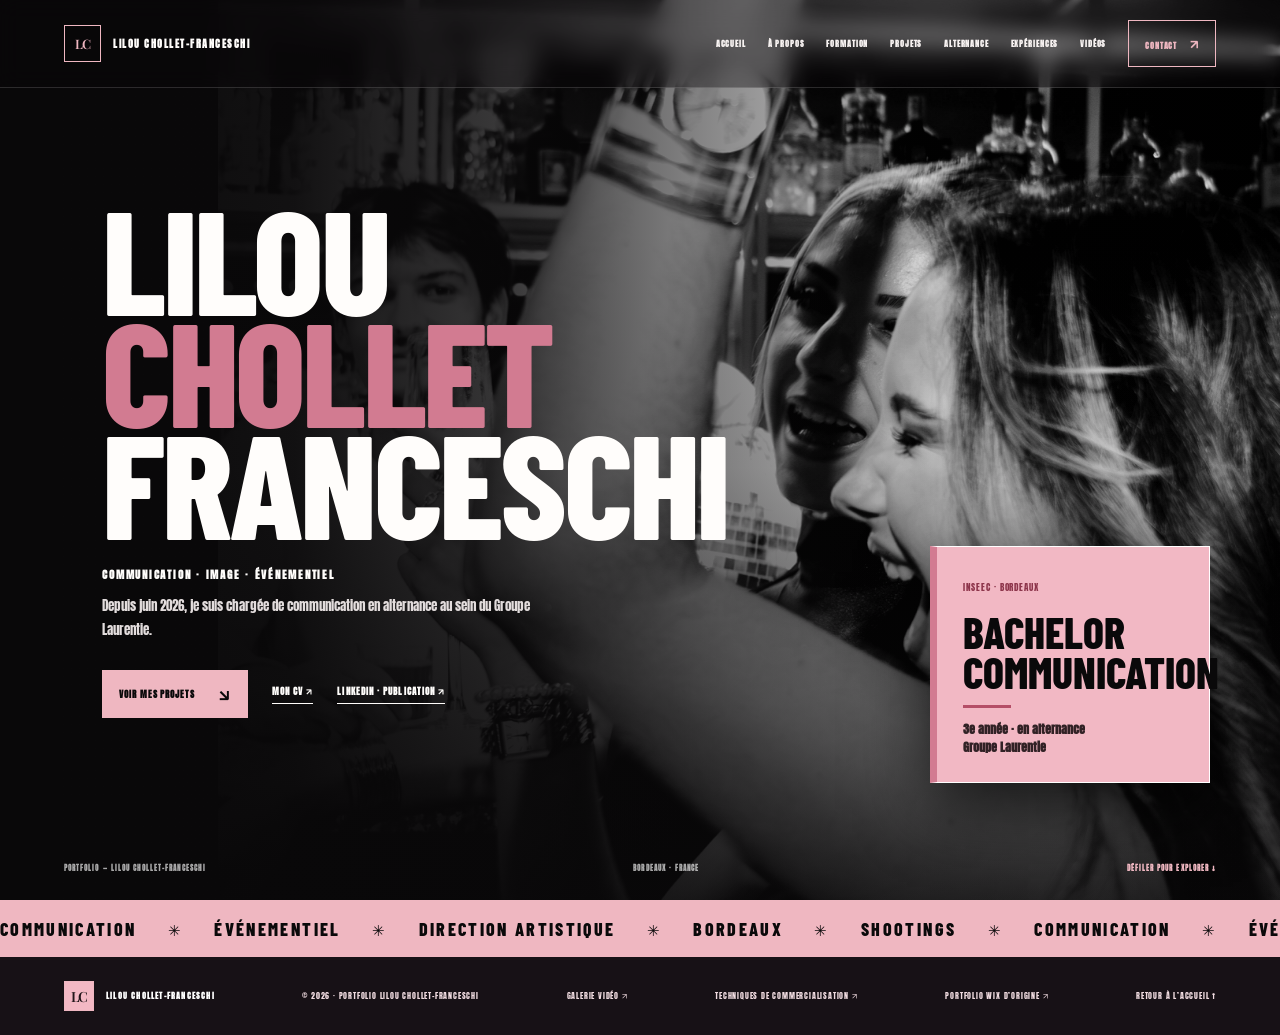
<file: index.html>
<!doctype html>
<html lang="fr">
<head>
  <meta charset="utf-8">
  <meta name="viewport" content="width=device-width, initial-scale=1">
  <meta name="theme-color" content="#0b0a0b">
  <meta name="description" content="Lilou Chollet Franceschi — portfolio en communication et événementiel, en Bachelor à l’INSEEC et en alternance au sein du Groupe Laurentie à Bordeaux.">
  <title>Accueil · Lilou Chollet Franceschi — Portfolio</title>
  <link rel="preconnect" href="https://fonts.googleapis.com">
  <link rel="preconnect" href="https://fonts.gstatic.com" crossorigin>
  <link rel="preconnect" href="https://static.wixstatic.com">
  <link rel="preconnect" href="https://images.pexels.com">
  <link rel="preconnect" href="https://images.unsplash.com">
  <link href="https://fonts.googleapis.com/css2?family=Anton&family=Barlow+Condensed:wght@500;600;700;800&family=DM+Sans:wght@400;500;600;700;800&family=Playfair+Display:ital,wght@0,500;0,600;1,500;1,600&display=swap" rel="stylesheet">
  <link rel="stylesheet" href="style.css">
</head>
<body>
<header class="header"><a class="brand" href="index.html#accueil" aria-label="Lilou Chollet Franceschi, accueil"><span class="brand-mark">LC</span><span>LILOU CHOLLET-FRANCESCHI</span></a><button class="menu-button" aria-label="Ouvrir le menu" aria-expanded="false" aria-controls="site-nav"><b></b><b></b></button><nav class="nav" id="site-nav" aria-label="Navigation principale"><a href="index.html#accueil">ACCUEIL</a><a href="apropos.html">À PROPOS</a><a href="formation.html">FORMATION</a><a href="projets.html">PROJETS</a><a href="alternance.html">ALTERNANCE</a><a href="experiences.html">EXPÉRIENCES</a><a href="videos.html">VIDÉOS</a><a href="contact.html" class="nav-highlight">CONTACT <span>↗</span></a></nav></header>
<main id="accueil"><section class="hero">
      <img class="hero-image" src="images/home-bourbon-bw.jpg" alt="Soirée au Bourbon, photographie noir et blanc" fetchpriority="high">
      <div class="hero-copy">
        <h1>Lilou<br><em>Chollet</em><br>Franceschi</h1>
        <p class="hero-sub">Communication · Image · Événementiel</p>
        <p class="hero-intro">Depuis juin 2026, je suis chargée de communication en alternance au sein du Groupe Laurentie.</p>
        <div class="hero-actions">
          <a class="button button-light" alternance.html#alternance>VOIR MES PROJETS <span>↘</span></a>
          <a class="text-link" href="https://lilouchollet33.wixsite.com/lilou-chollet-france/about-5" target="_blank" rel="noopener">MON CV ↗</a>
          <a class="text-link" href="https://www.linkedin.com/feed/update/urn:li:activity:7530675081346379776/" target="_blank" rel="noopener">LINKEDIN · PUBLICATION ↗</a>
        </div>
      </div>
      <aside class="hero-card" aria-label="Profil de Lilou">
        <span class="hero-card-number">INSEEC · BORDEAUX</span>
        <p class="hero-card-label">Bachelor<br>Communication</p>
        <span class="hero-card-rule"></span>
        <p class="hero-card-caption">3e année · en alternance<br>Groupe Laurentie</p>
      </aside>
      <div class="hero-bottom"><span>PORTFOLIO — LILOU CHOLLET-FRANCESCHI</span><span>BORDEAUX · FRANCE</span><a apropos.html#apropos>DÉFILER POUR EXPLORER ↓</a></div>
    </section>

    <div class="marquee" aria-label="Communication, événementiel, image, Bordeaux">
      <div class="marquee-track" aria-hidden="true">COMMUNICATION <i>✳</i> ÉVÉNEMENTIEL <i>✳</i> DIRECTION ARTISTIQUE <i>✳</i> BORDEAUX <i>✳</i> SHOOTINGS <i>✳</i> COMMUNICATION <i>✳</i> ÉVÉNEMENTIEL <i>✳</i> DIRECTION ARTISTIQUE <i>✳</i> BORDEAUX <i>✳</i> SHOOTINGS <i>✳</i></div>
    </div></main>
<footer class="footer"><a class="brand footer-brand" href="index.html#accueil"><span class="brand-mark">LC</span><span>LILOU CHOLLET-FRANCESCHI</span></a><span>© 2026 · PORTFOLIO LILOU CHOLLET-FRANCESCHI</span><a href="videos.html">GALERIE VIDÉO ↗</a><a href="tech-de-co.html">TECHNIQUES DE COMMERCIALISATION ↗</a><a href="https://lilouchollet33.wixsite.com/lilou-chollet-france" target="_blank" rel="noopener">PORTFOLIO WIX D’ORIGINE ↗</a><a href="index.html#accueil">RETOUR À L’ACCUEIL ↑</a></footer>
<script src="script.js"></script>
</body>
</html>
</file>
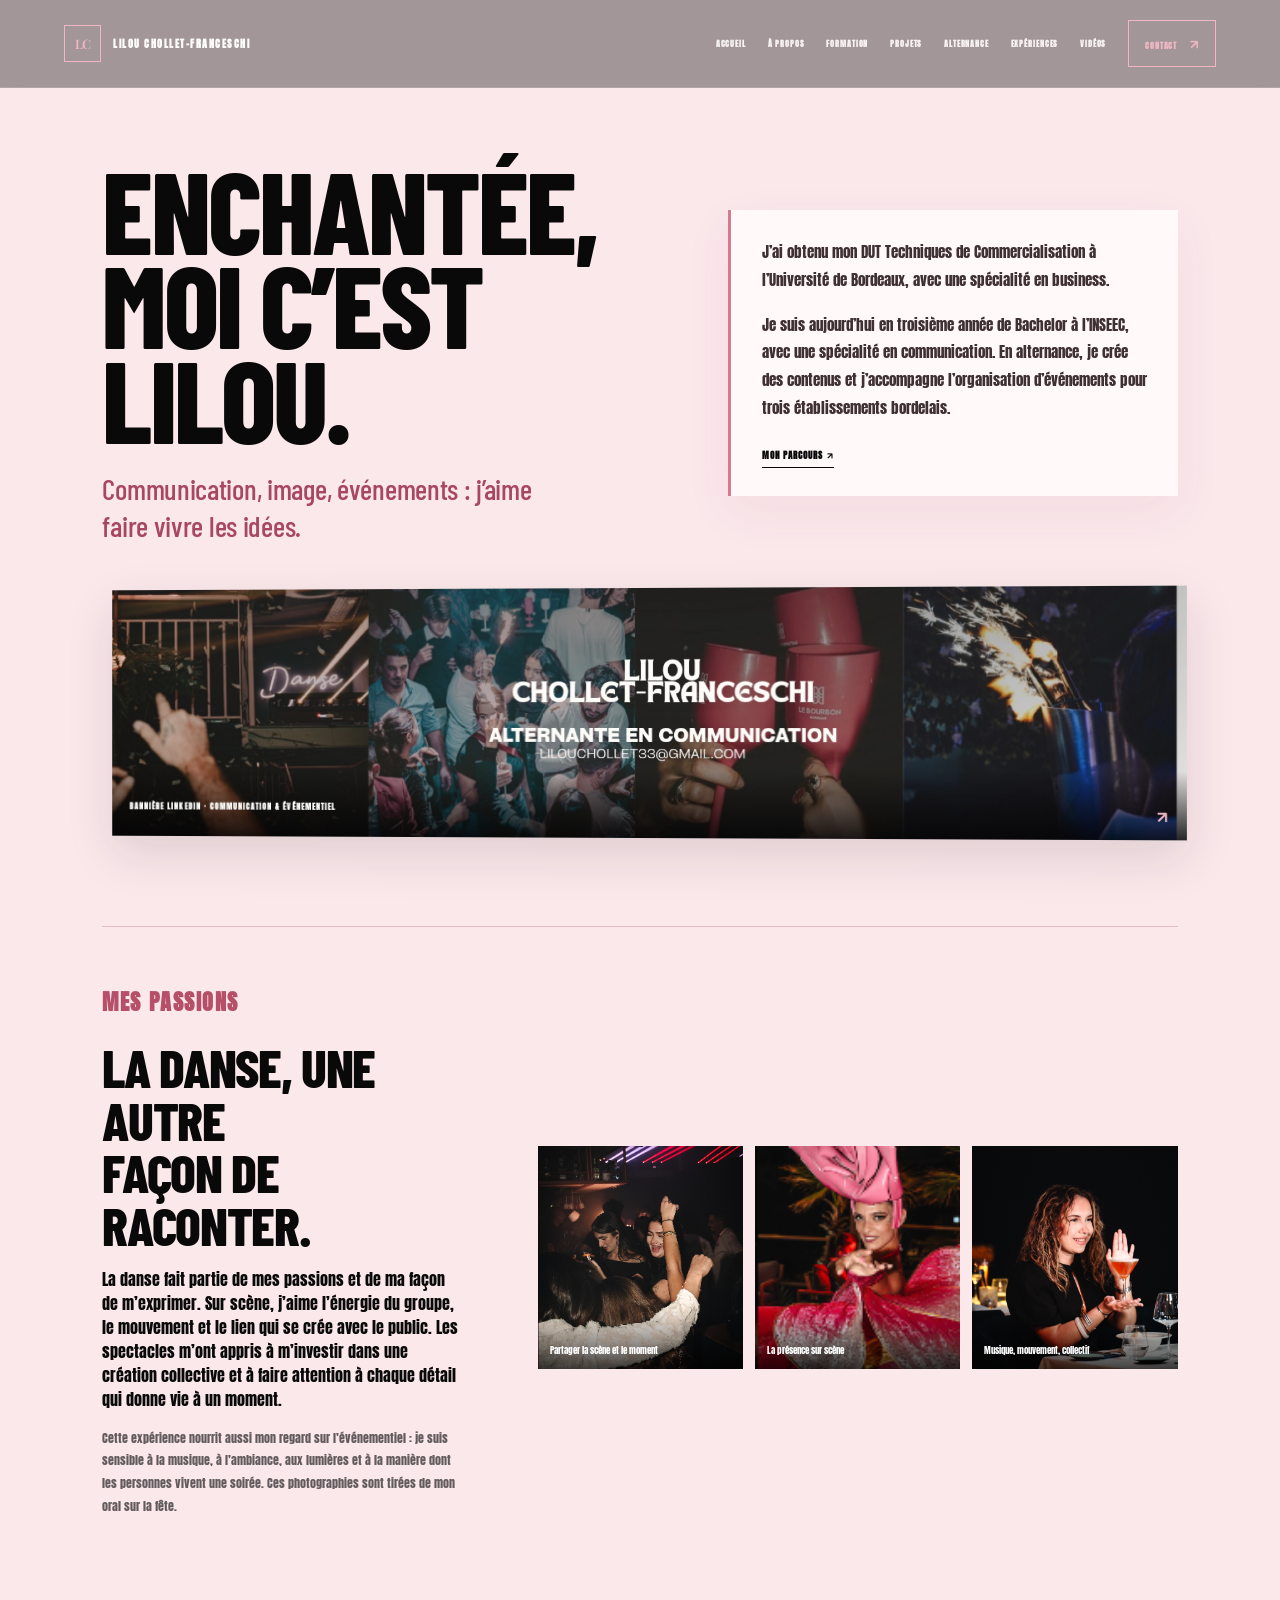
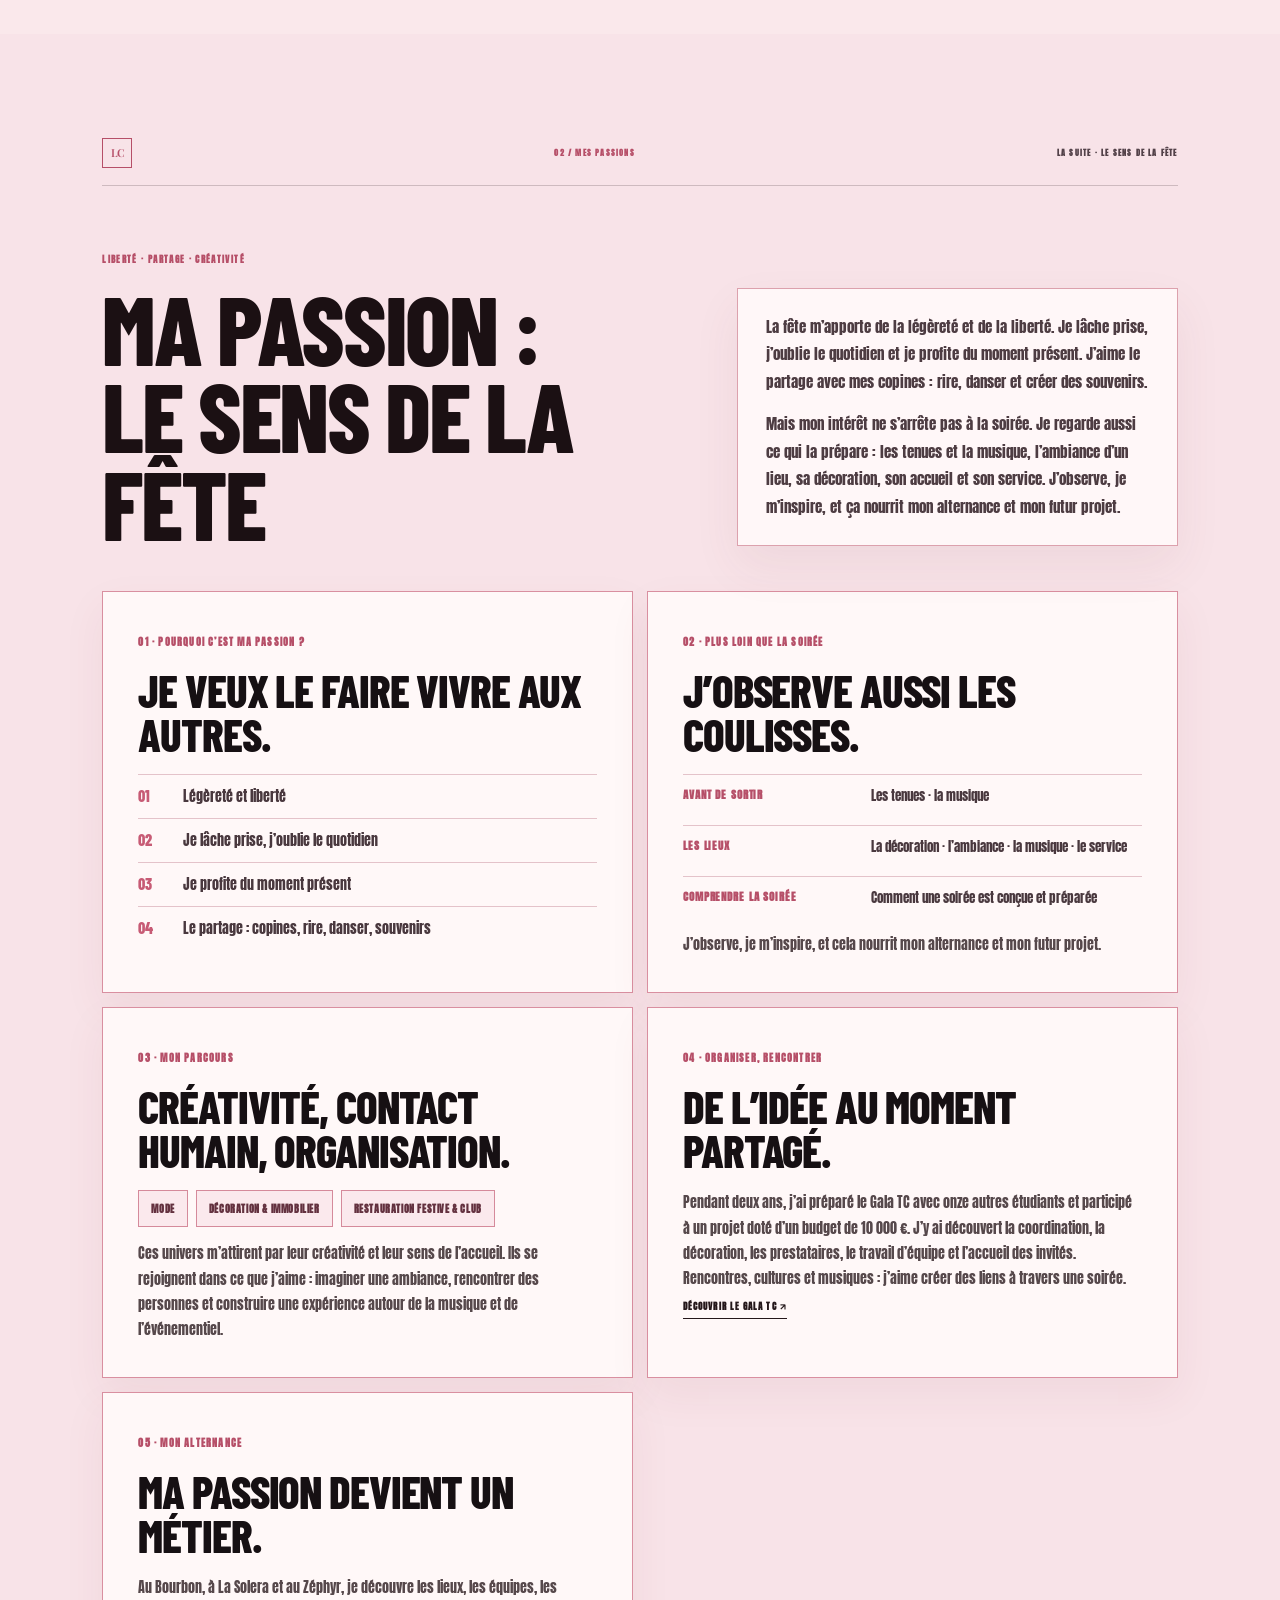
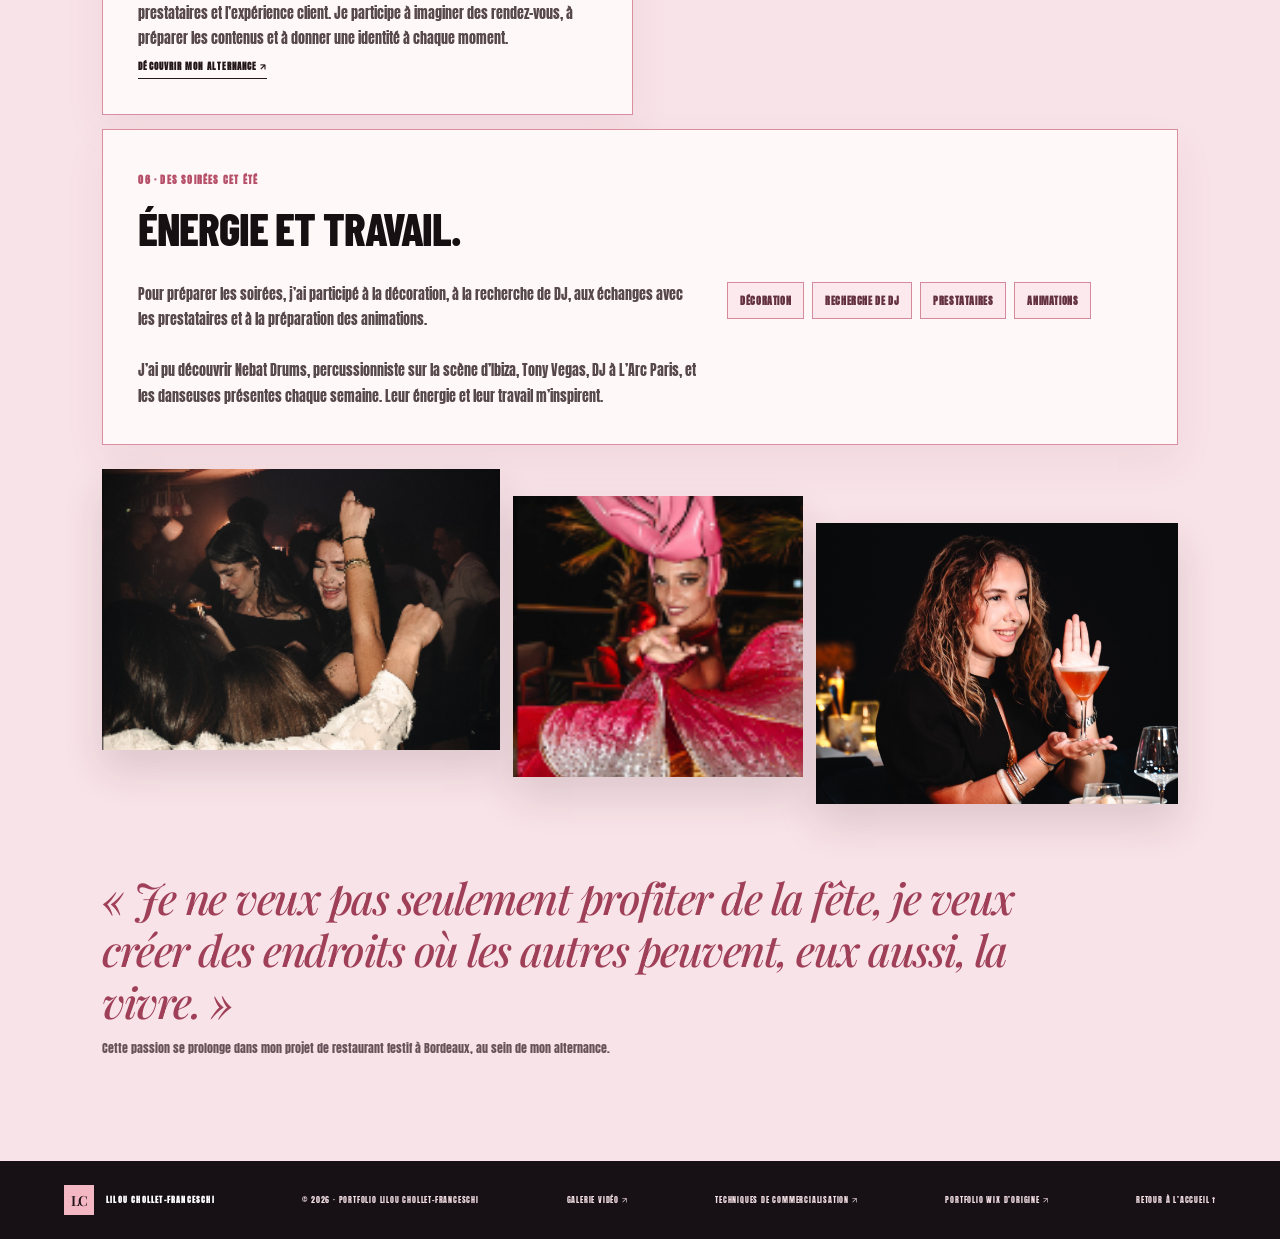
<file: apropos.html>
<!doctype html>
<html lang="fr">
<head>
  <meta charset="utf-8">
  <meta name="viewport" content="width=device-width, initial-scale=1">
  <meta name="theme-color" content="#0b0a0b">
  <meta name="description" content="Lilou Chollet Franceschi — portfolio en communication et événementiel, en Bachelor à l’INSEEC et en alternance au sein du Groupe Laurentie à Bordeaux.">
  <title>À propos & passions · Lilou Chollet Franceschi — Portfolio</title>
  <link rel="preconnect" href="https://fonts.googleapis.com">
  <link rel="preconnect" href="https://fonts.gstatic.com" crossorigin>
  <link rel="preconnect" href="https://static.wixstatic.com">
  <link rel="preconnect" href="https://images.pexels.com">
  <link rel="preconnect" href="https://images.unsplash.com">
  <link href="https://fonts.googleapis.com/css2?family=Anton&family=Barlow+Condensed:wght@500;600;700;800&family=DM+Sans:wght@400;500;600;700;800&family=Playfair+Display:ital,wght@0,500;0,600;1,500;1,600&display=swap" rel="stylesheet">
  <link rel="stylesheet" href="style.css">
</head>
<body>
<header class="header"><a class="brand" href="index.html#accueil" aria-label="Lilou Chollet Franceschi, accueil"><span class="brand-mark">LC</span><span>LILOU CHOLLET-FRANCESCHI</span></a><button class="menu-button" aria-label="Ouvrir le menu" aria-expanded="false" aria-controls="site-nav"><b></b><b></b></button><nav class="nav" id="site-nav" aria-label="Navigation principale"><a href="index.html#accueil">ACCUEIL</a><a href="apropos.html">À PROPOS</a><a href="formation.html">FORMATION</a><a href="projets.html">PROJETS</a><a href="alternance.html">ALTERNANCE</a><a href="experiences.html">EXPÉRIENCES</a><a href="videos.html">VIDÉOS</a><a href="contact.html" class="nav-highlight">CONTACT <span>↗</span></a></nav></header>
<main><section class="intro section-pad" id="apropos">
      <div class="intro-grid">
        <div><h2>ENCHANTÉE,<br>MOI C’EST<br>LILOU.</h2><p class="intro-standfirst">Communication, image, événements : j’aime faire vivre les idées.</p></div>
        <div class="intro-copy"><p>J’ai obtenu mon DUT Techniques de Commercialisation à l’Université de Bordeaux, avec une spécialité en business.</p><p>Je suis aujourd’hui en troisième année de Bachelor à l’INSEEC, avec une spécialité en communication. En alternance, je crée des contenus et j’accompagne l’organisation d’événements pour trois établissements bordelais.</p><a class="inline-link" href="https://lilouchollet33.wixsite.com/lilou-chollet-france/mon-parcours" target="_blank" rel="noopener">MON PARCOURS ↗</a></div>
      </div>
      <a class="linkedin-cover" href="https://www.linkedin.com/feed/update/urn:li:activity:7530675081346379776/" target="_blank" rel="noopener" aria-label="Voir la publication LinkedIn de Lilou">
        <img src="images/campaigns/linkedin-cover.jpg" alt="Bannière LinkedIn de Lilou Chollet-Franceschi, alternante en communication">
        <span>BANNIÈRE LINKEDIN · COMMUNICATION &amp; ÉVÉNEMENTIEL <b>↗</b></span>
      </a>
      <div class="interests">
        <div class="interest-copy"><p class="eyebrow wine">MES PASSIONS</p><h3>LA DANSE, UNE AUTRE<br>FAÇON DE RACONTER.</h3><p>La danse fait partie de mes passions et de ma façon de m’exprimer. Sur scène, j’aime l’énergie du groupe, le mouvement et le lien qui se crée avec le public. Les spectacles m’ont appris à m’investir dans une création collective et à faire attention à chaque détail qui donne vie à un moment.</p><p>Cette expérience nourrit aussi mon regard sur l’événementiel : je suis sensible à la musique, à l’ambiance, aux lumières et à la manière dont les personnes vivent une soirée. Ces photographies sont tirées de mon oral sur la fête.</p></div>
        <div class="passion-gallery" aria-label="Photographies de soirées présentées dans mon oral sur la fête">
          <figure><img src="images/danse-soiree.jpg" alt="Public dansant pendant une soirée, photographie tirée de mon oral" loading="lazy"><figcaption>Partager la scène et le moment</figcaption></figure>
          <figure><img src="images/danse-performer.jpg" alt="Danseuse en costume sur scène, photographie tirée de mon oral" loading="lazy"><figcaption>La présence sur scène</figcaption></figure>
          <figure><img src="images/bourbon-evening.jpg" alt="Une soirée au Bourbon et l’énergie du public" loading="lazy"><figcaption>Musique, mouvement, collectif</figcaption></figure>
        </div>
      </div>
    </section>
<section class="event-passion section-pad" id="passions" aria-labelledby="event-passion-title">
      <div class="section-label"><span>02 / MES PASSIONS</span><span>LA SUITE · LE SENS DE LA FÊTE</span></div>
      <div class="event-passion-heading"><div><p class="eyebrow">LIBERTÉ · PARTAGE · CRÉATIVITÉ</p><h2 id="event-passion-title">MA PASSION :<br>LE SENS DE LA FÊTE</h2></div><div class="event-passion-copy"><p>La fête m’apporte de la légèreté et de la liberté. Je lâche prise, j’oublie le quotidien et je profite du moment présent. J’aime le partage avec mes copines : rire, danser et créer des souvenirs.</p><p>Mais mon intérêt ne s’arrête pas à la soirée. Je regarde aussi ce qui la prépare : les tenues et la musique, l’ambiance d’un lieu, sa décoration, son accueil et son service. J’observe, je m’inspire, et ça nourrit mon alternance et mon futur projet.</p></div></div>
      <div class="passion-story-grid">
        <article class="passion-story-card"><span class="story-index">01 · POURQUOI C’EST MA PASSION ?</span><h3>JE VEUX LE FAIRE VIVRE AUX AUTRES.</h3><ol><li><b>01</b><span>Légèreté et liberté</span></li><li><b>02</b><span>Je lâche prise, j’oublie le quotidien</span></li><li><b>03</b><span>Je profite du moment présent</span></li><li><b>04</b><span>Le partage : copines, rire, danser, souvenirs</span></li></ol></article>
        <article class="passion-story-card"><span class="story-index">02 · PLUS LOIN QUE LA SOIRÉE</span><h3>J’OBSERVE AUSSI LES COULISSES.</h3><div class="passion-pill-list"><div><b>AVANT DE SORTIR</b><span>Les tenues · la musique</span></div><div><b>LES LIEUX</b><span>La décoration · l’ambiance · la musique · le service</span></div><div><b>COMPRENDRE LA SOIRÉE</b><span>Comment une soirée est conçue et préparée</span></div></div><p>J’observe, je m’inspire, et cela nourrit mon alternance et mon futur projet.</p></article>
        <article class="passion-story-card"><span class="story-index">03 · MON PARCOURS</span><h3>CRÉATIVITÉ, CONTACT HUMAIN, ORGANISATION.</h3><div class="passion-track"><span>MODE</span><span>DÉCORATION &amp; IMMOBILIER</span><span>RESTAURATION FESTIVE &amp; CLUB</span></div><p>Ces univers m’attirent par leur créativité et leur sens de l’accueil. Ils se rejoignent dans ce que j’aime : imaginer une ambiance, rencontrer des personnes et construire une expérience autour de la musique et de l’événementiel.</p></article>
        <article class="passion-story-card"><span class="story-index">04 · ORGANISER, RENCONTRER</span><h3>DE L’IDÉE AU MOMENT PARTAGÉ.</h3><p>Pendant deux ans, j’ai préparé le Gala TC avec onze autres étudiants et participé à un projet doté d’un budget de 10 000 €. J’y ai découvert la coordination, la décoration, les prestataires, le travail d’équipe et l’accueil des invités. Rencontres, cultures et musiques : j’aime créer des liens à travers une soirée.</p><a class="inline-link" projets.html#projets>DÉCOUVRIR LE GALA TC ↗</a></article>
        <article class="passion-story-card"><span class="story-index">05 · MON ALTERNANCE</span><h3>MA PASSION DEVIENT UN MÉTIER.</h3><p>Au Bourbon, à La Solera et au Zéphyr, je découvre les lieux, les équipes, les prestataires et l’expérience client. Je participe à imaginer des rendez-vous, à préparer les contenus et à donner une identité à chaque moment.</p><a class="inline-link" alternance.html#alternance>DÉCOUVRIR MON ALTERNANCE ↗</a></article>
        <article class="passion-story-card passion-story-wide"><span class="story-index">06 · DES SOIRÉES CET ÉTÉ</span><h3>ÉNERGIE ET TRAVAIL.</h3><div class="summer-details"><p>Pour préparer les soirées, j’ai participé à la décoration, à la recherche de DJ, aux échanges avec les prestataires et à la préparation des animations.</p><div class="summer-actions"><span>DÉCORATION</span><span>RECHERCHE DE DJ</span><span>PRESTATAIRES</span><span>ANIMATIONS</span></div><p>J’ai pu découvrir Nebat Drums, percussionniste sur la scène d’Ibiza, Tony Vegas, DJ à L’Arc Paris, et les danseuses présentes chaque semaine. Leur énergie et leur travail m’inspirent.</p></div></article>
      </div>
      <div class="event-photo-strip" aria-label="Photographies de fête et de spectacle tirées de mon oral"><figure><img src="images/danse-soiree.jpg" alt="Moment de danse en soirée" loading="lazy"></figure><figure><img src="images/danse-performer.jpg" alt="Artiste en représentation" loading="lazy"></figure><figure><img src="images/bourbon-evening.jpg" alt="Ambiance et musique au Bourbon" loading="lazy"></figure></div>
      <blockquote class="event-quote">« Je ne veux pas seulement profiter de la fête, je veux créer des endroits où les autres peuvent, eux aussi, la vivre. »</blockquote>
      <p class="event-photo-note">Cette passion se prolonge dans mon projet de restaurant festif à Bordeaux, au sein de mon alternance.</p>
    </section></main>
<footer class="footer"><a class="brand footer-brand" href="index.html#accueil"><span class="brand-mark">LC</span><span>LILOU CHOLLET-FRANCESCHI</span></a><span>© 2026 · PORTFOLIO LILOU CHOLLET-FRANCESCHI</span><a href="videos.html">GALERIE VIDÉO ↗</a><a href="tech-de-co.html">TECHNIQUES DE COMMERCIALISATION ↗</a><a href="https://lilouchollet33.wixsite.com/lilou-chollet-france" target="_blank" rel="noopener">PORTFOLIO WIX D’ORIGINE ↗</a><a href="index.html#accueil">RETOUR À L’ACCUEIL ↑</a></footer>
<script src="script.js"></script>
</body>
</html>
</file>
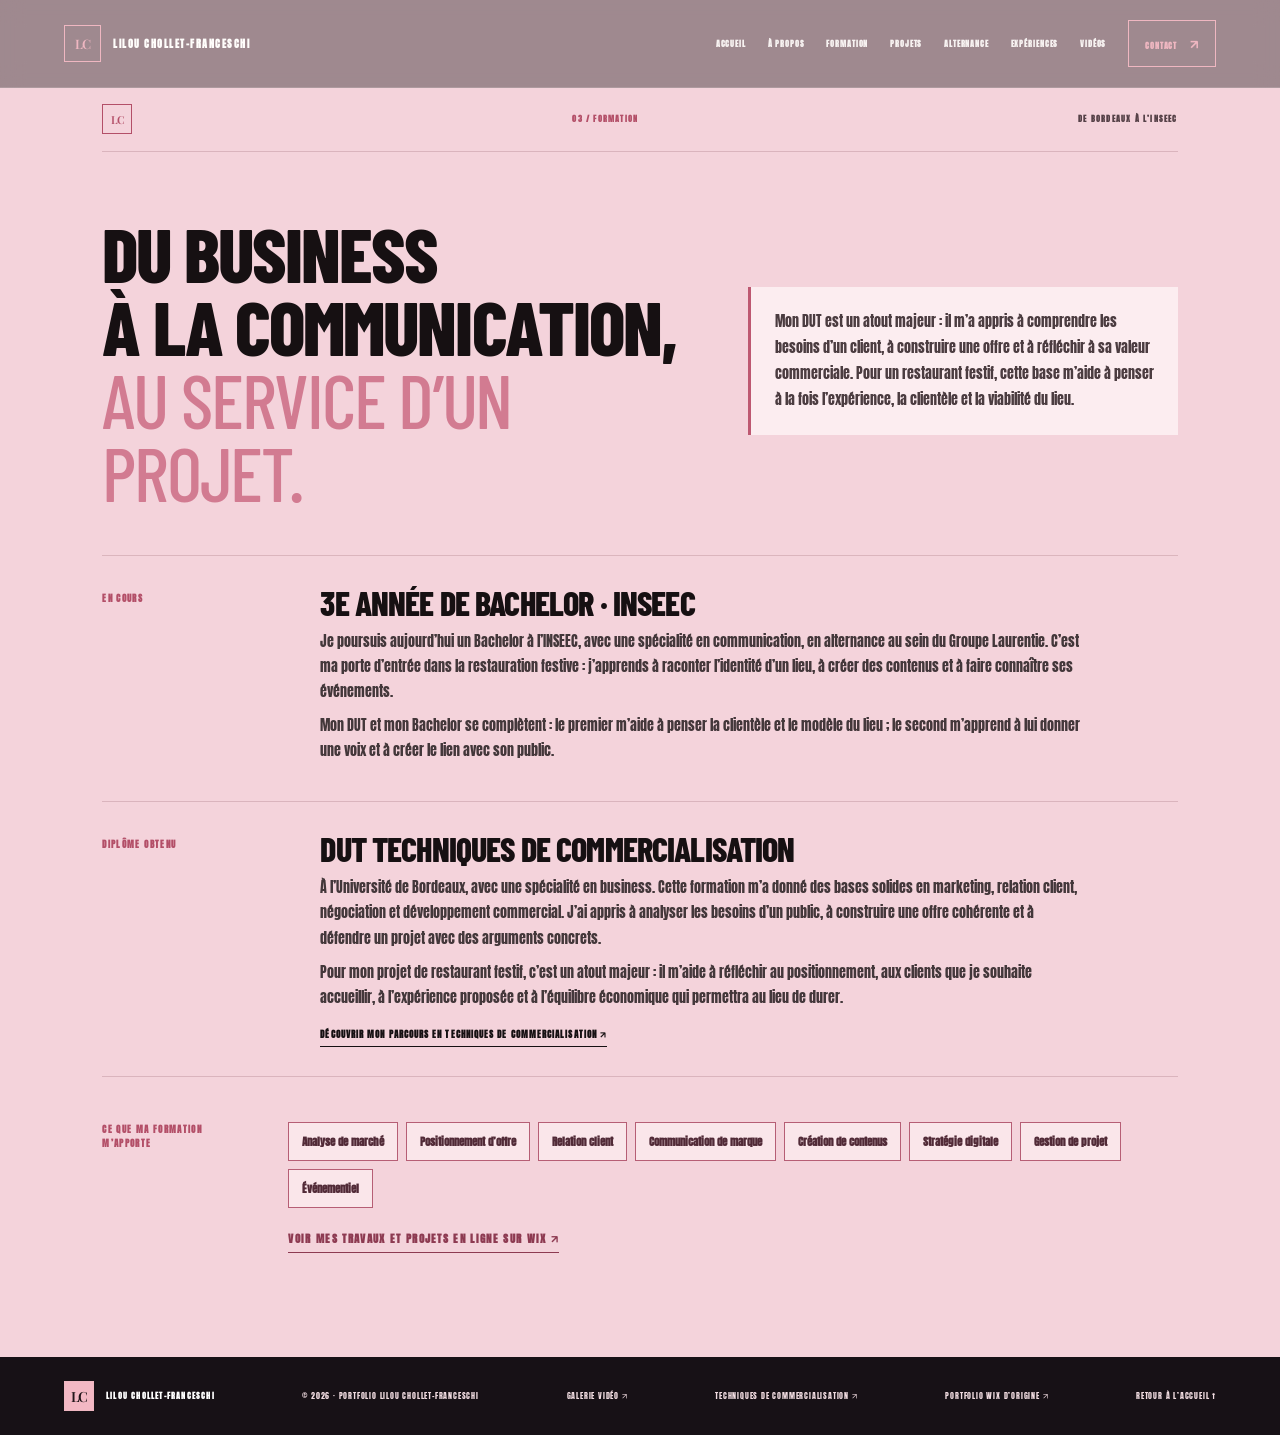
<file: formation.html>
<!doctype html>
<html lang="fr">
<head>
  <meta charset="utf-8">
  <meta name="viewport" content="width=device-width, initial-scale=1">
  <meta name="theme-color" content="#0b0a0b">
  <meta name="description" content="Lilou Chollet Franceschi — portfolio en communication et événementiel, en Bachelor à l’INSEEC et en alternance au sein du Groupe Laurentie à Bordeaux.">
  <title>Formation · Lilou Chollet Franceschi — Portfolio</title>
  <link rel="preconnect" href="https://fonts.googleapis.com">
  <link rel="preconnect" href="https://fonts.gstatic.com" crossorigin>
  <link rel="preconnect" href="https://static.wixstatic.com">
  <link rel="preconnect" href="https://images.pexels.com">
  <link rel="preconnect" href="https://images.unsplash.com">
  <link href="https://fonts.googleapis.com/css2?family=Anton&family=Barlow+Condensed:wght@500;600;700;800&family=DM+Sans:wght@400;500;600;700;800&family=Playfair+Display:ital,wght@0,500;0,600;1,500;1,600&display=swap" rel="stylesheet">
  <link rel="stylesheet" href="style.css">
</head>
<body>
<header class="header"><a class="brand" href="index.html#accueil" aria-label="Lilou Chollet Franceschi, accueil"><span class="brand-mark">LC</span><span>LILOU CHOLLET-FRANCESCHI</span></a><button class="menu-button" aria-label="Ouvrir le menu" aria-expanded="false" aria-controls="site-nav"><b></b><b></b></button><nav class="nav" id="site-nav" aria-label="Navigation principale"><a href="index.html#accueil">ACCUEIL</a><a href="apropos.html">À PROPOS</a><a href="formation.html">FORMATION</a><a href="projets.html">PROJETS</a><a href="alternance.html">ALTERNANCE</a><a href="experiences.html">EXPÉRIENCES</a><a href="videos.html">VIDÉOS</a><a href="contact.html" class="nav-highlight">CONTACT <span>↗</span></a></nav></header>
<main><section class="journey section-pad" id="parcours">
      <div class="section-label"><span>03 / FORMATION</span><span>DE BORDEAUX À L’INSEEC</span></div>
      <div class="journey-heading"><h2>Du business<br>à la communication,<br><em>au service d’un projet.</em></h2><p>Mon DUT est un atout majeur : il m’a appris à comprendre les besoins d’un client, à construire une offre et à réfléchir à sa valeur commerciale. Pour un restaurant festif, cette base m’aide à penser à la fois l’expérience, la clientèle et la viabilité du lieu.</p></div>
      <div class="timeline">
        <article class="timeline-item"><span class="timeline-date">EN COURS</span><div><h3>3e année de Bachelor · INSEEC</h3><p>Je poursuis aujourd’hui un Bachelor à l’INSEEC, avec une spécialité en communication, en alternance au sein du Groupe Laurentie. C’est ma porte d’entrée dans la restauration festive : j’apprends à raconter l’identité d’un lieu, à créer des contenus et à faire connaître ses événements.</p><p>Mon DUT et mon Bachelor se complètent : le premier m’aide à penser la clientèle et le modèle du lieu ; le second m’apprend à lui donner une voix et à créer le lien avec son public.</p></div></article>
        <article class="timeline-item"><span class="timeline-date">DIPLÔME OBTENU</span><div><h3>DUT Techniques de Commercialisation</h3><p>À l’Université de Bordeaux, avec une spécialité en business. Cette formation m’a donné des bases solides en marketing, relation client, négociation et développement commercial. J’ai appris à analyser les besoins d’un public, à construire une offre cohérente et à défendre un projet avec des arguments concrets.</p><p>Pour mon projet de restaurant festif, c’est un atout majeur : il m’aide à réfléchir au positionnement, aux clients que je souhaite accueillir, à l’expérience proposée et à l’équilibre économique qui permettra au lieu de durer.</p><a class="inline-link" href="tech-de-co.html">DÉCOUVRIR MON PARCOURS EN TECHNIQUES DE COMMERCIALISATION ↗</a></div></article>
      </div>
      <div class="formation-note"><p class="eyebrow wine">CE QUE MA FORMATION M’APPORTE</p><div><div class="skill-cloud"><span>Analyse de marché</span><span>Positionnement d’offre</span><span>Relation client</span><span>Communication de marque</span><span>Création de contenus</span><span>Stratégie digitale</span><span>Gestion de projet</span><span>Événementiel</span></div><a class="inline-link wix-work-link" href="https://lilouchollet33.wixsite.com/lilou-chollet-france" target="_blank" rel="noopener">VOIR MES TRAVAUX ET PROJETS EN LIGNE SUR WIX ↗</a></div></div>
    </section></main>
<footer class="footer"><a class="brand footer-brand" href="index.html#accueil"><span class="brand-mark">LC</span><span>LILOU CHOLLET-FRANCESCHI</span></a><span>© 2026 · PORTFOLIO LILOU CHOLLET-FRANCESCHI</span><a href="videos.html">GALERIE VIDÉO ↗</a><a href="tech-de-co.html">TECHNIQUES DE COMMERCIALISATION ↗</a><a href="https://lilouchollet33.wixsite.com/lilou-chollet-france" target="_blank" rel="noopener">PORTFOLIO WIX D’ORIGINE ↗</a><a href="index.html#accueil">RETOUR À L’ACCUEIL ↑</a></footer>
<script src="script.js"></script>
</body>
</html>
</file>
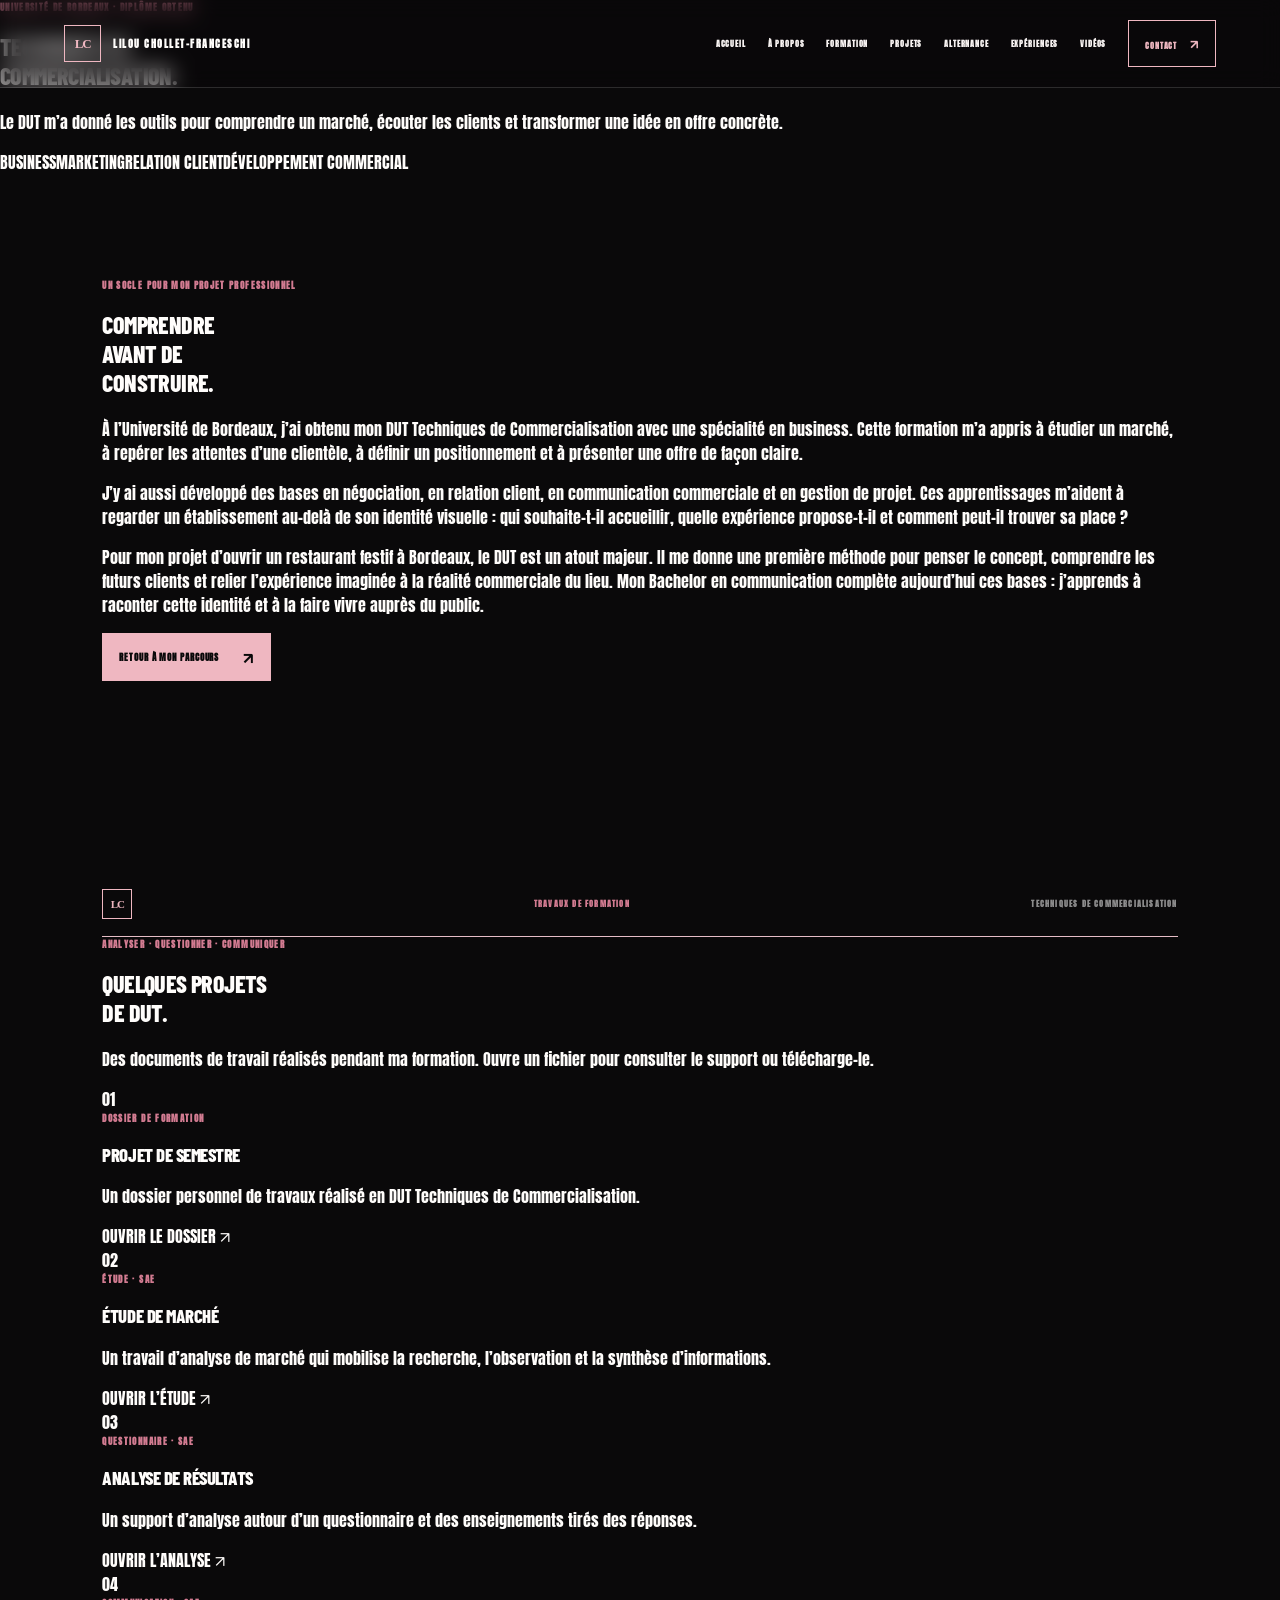
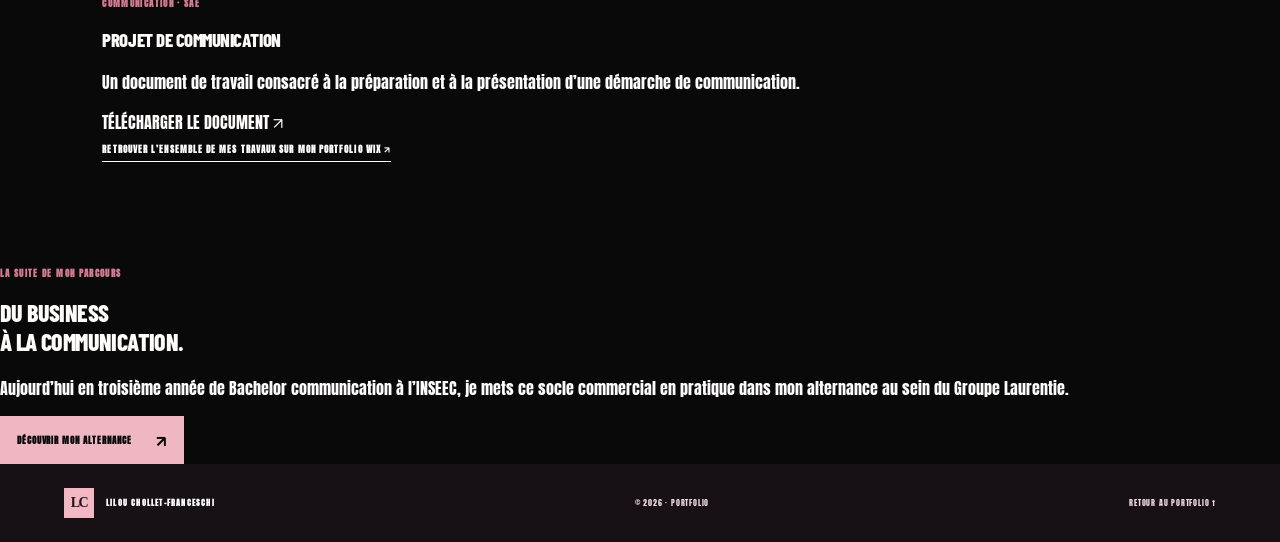
<file: tech-de-co.html>
<!doctype html>
<html lang="fr">
<head>
  <meta charset="utf-8">
  <meta name="viewport" content="width=device-width, initial-scale=1">
  <meta name="theme-color" content="#111014">
  <meta name="description" content="Projets et compétences développés pendant le DUT Techniques de Commercialisation de Lilou Chollet-Franceschi à l’Université de Bordeaux.">
  <title>Techniques de Commercialisation — Lilou Chollet-Franceschi</title>
  <link rel="preconnect" href="https://fonts.googleapis.com">
  <link rel="preconnect" href="https://fonts.gstatic.com" crossorigin>
  <link href="https://fonts.googleapis.com/css2?family=Anton&family=Barlow+Condensed:wght@500;600;700;800&family=DM+Sans:wght@400;500;600;700&display=swap" rel="stylesheet">
  <link rel="stylesheet" href="style.css">
</head>
<body class="portfolio-subpage tech-page">
  <header class="header subpage-header"><a class="brand" href="index.html#accueil" aria-label="Retour à l’accueil"><span class="brand-mark">LC</span><span>LILOU CHOLLET-FRANCESCHI</span></a><button class="menu-button" aria-label="Ouvrir le menu" aria-expanded="false" aria-controls="site-nav"><b></b><b></b></button><nav class="nav" id="site-nav" aria-label="Navigation principale"><a href="index.html#accueil">ACCUEIL</a><a href="apropos.html">À PROPOS</a><a href="formation.html">FORMATION</a><a href="projets.html">PROJETS</a><a href="alternance.html">ALTERNANCE</a><a href="experiences.html">EXPÉRIENCES</a><a href="videos.html">VIDÉOS</a><a href="contact.html" class="nav-highlight">CONTACT <span>↗</span></a></nav></header>
  <main class="subpage-main">
    <section class="tech-hero">
      <p class="eyebrow">UNIVERSITÉ DE BORDEAUX · DIPLÔME OBTENU</p>
      <h1>TECHNIQUES DE<br><span>COMMERCIALISATION.</span></h1>
      <p class="tech-hero-lead">Le DUT m’a donné les outils pour comprendre un marché, écouter les clients et transformer une idée en offre concrète.</p>
      <div class="tech-hero-tags"><span>BUSINESS</span><span>MARKETING</span><span>RELATION CLIENT</span><span>DÉVELOPPEMENT COMMERCIAL</span></div>
    </section>
    <section class="tech-story section-pad">
      <div class="tech-story-heading"><p class="eyebrow">UN SOCLE POUR MON PROJET PROFESSIONNEL</p><h2>COMPRENDRE<br>AVANT DE<br><span>CONSTRUIRE.</span></h2></div>
      <div class="tech-story-copy"><p>À l’Université de Bordeaux, j’ai obtenu mon DUT Techniques de Commercialisation avec une spécialité en business. Cette formation m’a appris à étudier un marché, à repérer les attentes d’une clientèle, à définir un positionnement et à présenter une offre de façon claire.</p><p>J’y ai aussi développé des bases en négociation, en relation client, en communication commerciale et en gestion de projet. Ces apprentissages m’aident à regarder un établissement au-delà de son identité visuelle : qui souhaite-t-il accueillir, quelle expérience propose-t-il et comment peut-il trouver sa place ?</p><p>Pour mon projet d’ouvrir un restaurant festif à Bordeaux, le DUT est un atout majeur. Il me donne une première méthode pour penser le concept, comprendre les futurs clients et relier l’expérience imaginée à la réalité commerciale du lieu. Mon Bachelor en communication complète aujourd’hui ces bases : j’apprends à raconter cette identité et à la faire vivre auprès du public.</p>
        <a class="button button-light" href="index.html#parcours">RETOUR À MON PARCOURS <span>↗</span></a>
      </div>
    </section>
    <section class="tech-projects section-pad" aria-labelledby="tech-projects-title">
      <div class="section-label"><span>TRAVAUX DE FORMATION</span><span>TECHNIQUES DE COMMERCIALISATION</span></div>
      <div class="tech-projects-heading"><p class="eyebrow">ANALYSER · QUESTIONNER · COMMUNIQUER</p><h2 id="tech-projects-title">QUELQUES PROJETS<br><span>DE DUT.</span></h2><p>Des documents de travail réalisés pendant ma formation. Ouvre un fichier pour consulter le support ou télécharge-le.</p></div>
      <div class="study-grid">
        <article class="study-card"><span class="study-number">01</span><p class="eyebrow">DOSSIER DE FORMATION</p><h3>PROJET DE SEMESTRE</h3><p>Un dossier personnel de travaux réalisé en DUT Techniques de Commercialisation.</p><a href="tech-de-co/projet-s3-lilou.pdf" target="_blank" rel="noopener">OUVRIR LE DOSSIER ↗</a></article>
        <article class="study-card"><span class="study-number">02</span><p class="eyebrow">ÉTUDE · SAE</p><h3>ÉTUDE DE MARCHÉ</h3><p>Un travail d’analyse de marché qui mobilise la recherche, l’observation et la synthèse d’informations.</p><a href="tech-de-co/etude-de-marche-jeu.pdf" target="_blank" rel="noopener">OUVRIR L’ÉTUDE ↗</a></article>
        <article class="study-card"><span class="study-number">03</span><p class="eyebrow">QUESTIONNAIRE · SAE</p><h3>ANALYSE DE RÉSULTATS</h3><p>Un support d’analyse autour d’un questionnaire et des enseignements tirés des réponses.</p><a href="tech-de-co/analyse-questionnaire-sae.pdf" target="_blank" rel="noopener">OUVRIR L’ANALYSE ↗</a></article>
        <article class="study-card"><span class="study-number">04</span><p class="eyebrow">COMMUNICATION · SAE</p><h3>PROJET DE COMMUNICATION</h3><p>Un document de travail consacré à la préparation et à la présentation d’une démarche de communication.</p><a href="tech-de-co/sae-communication.docx" download>TÉLÉCHARGER LE DOCUMENT ↗</a></article>
      </div>
      <a class="inline-link tech-wix-link" href="https://lilouchollet33.wixsite.com/lilou-chollet-france" target="_blank" rel="noopener">RETROUVER L’ENSEMBLE DE MES TRAVAUX SUR MON PORTFOLIO WIX ↗</a>
    </section>
    <section class="tech-next-step"><p class="eyebrow">LA SUITE DE MON PARCOURS</p><h2>DU BUSINESS<br>À LA COMMUNICATION.</h2><p>Aujourd’hui en troisième année de Bachelor communication à l’INSEEC, je mets ce socle commercial en pratique dans mon alternance au sein du Groupe Laurentie.</p><a class="button button-light" href="index.html#alternance">DÉCOUVRIR MON ALTERNANCE <span>↗</span></a></section>
  </main>
  <footer class="footer"><a class="brand footer-brand" href="index.html#accueil"><span class="brand-mark">LC</span><span>LILOU CHOLLET-FRANCESCHI</span></a><span>© 2026 · PORTFOLIO</span><a href="index.html">RETOUR AU PORTFOLIO ↑</a></footer>
  <script src="script.js"></script>
</body>
</html>
</file>
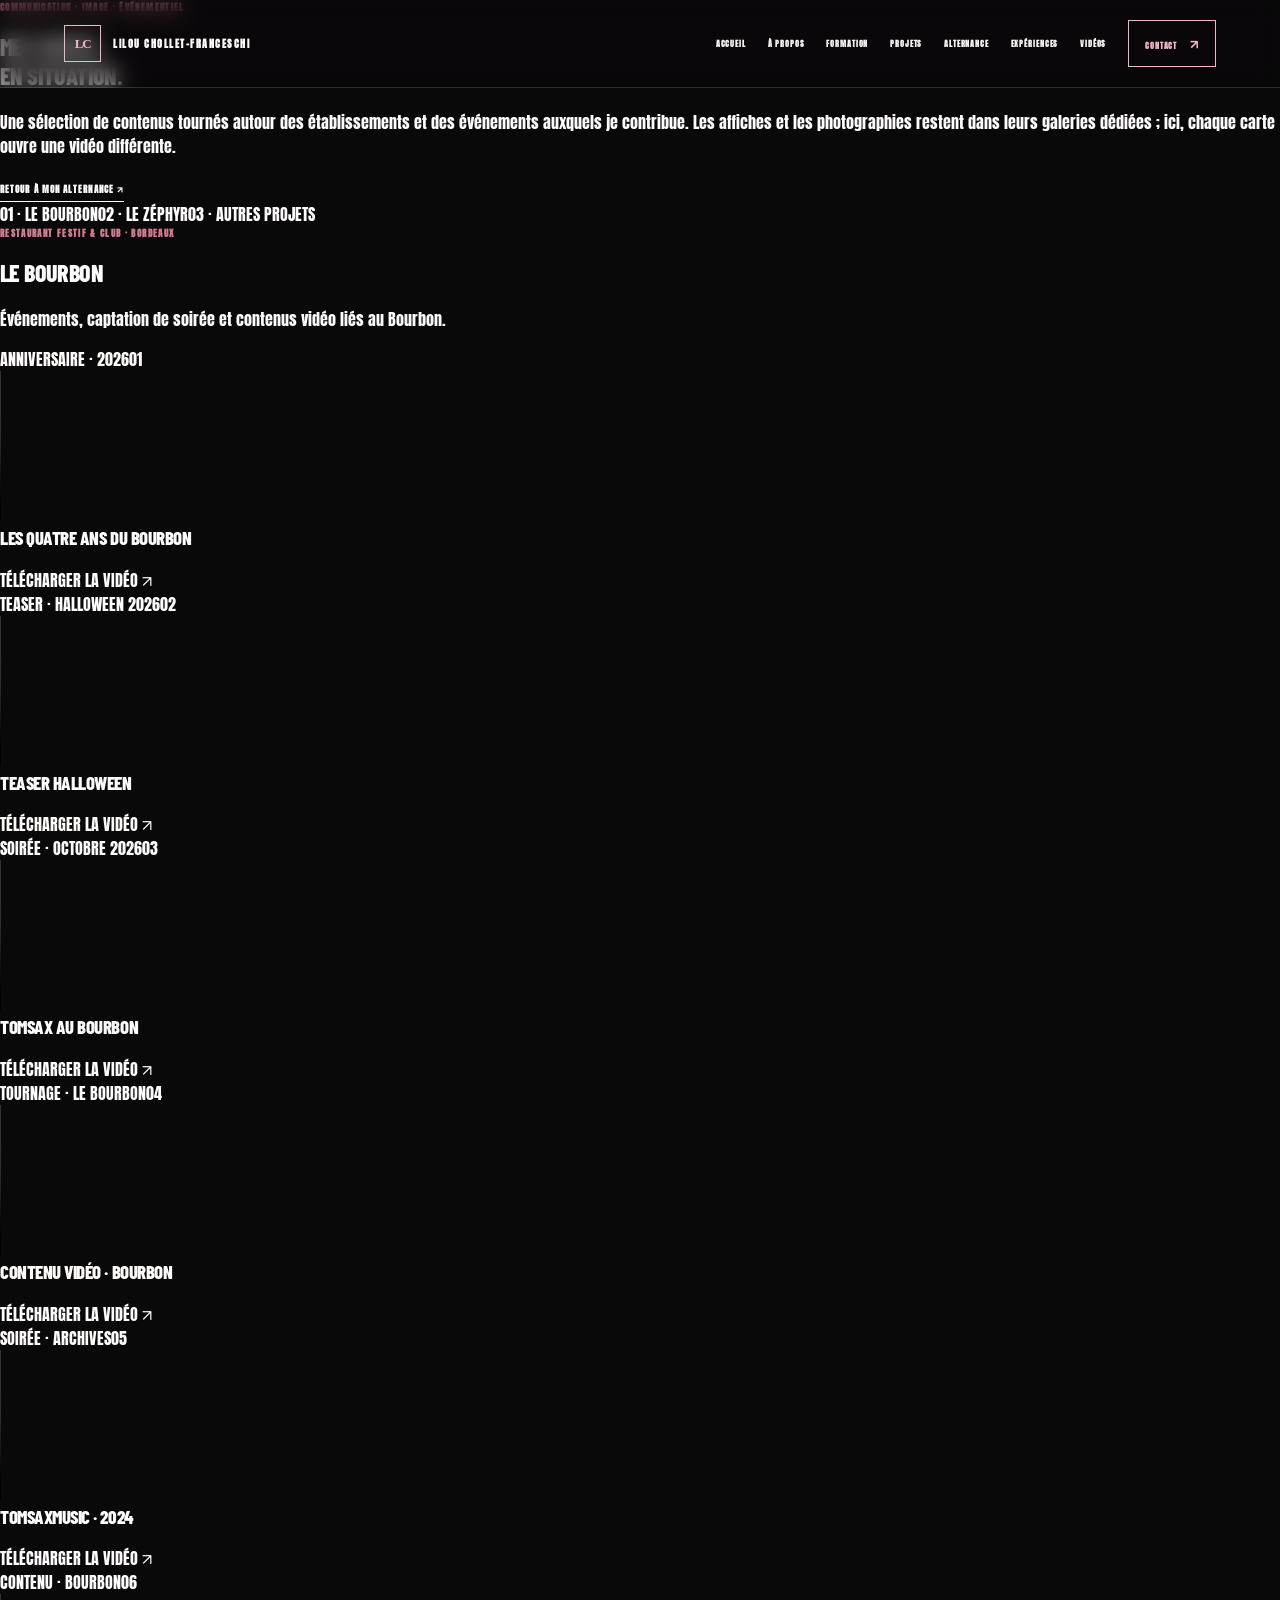
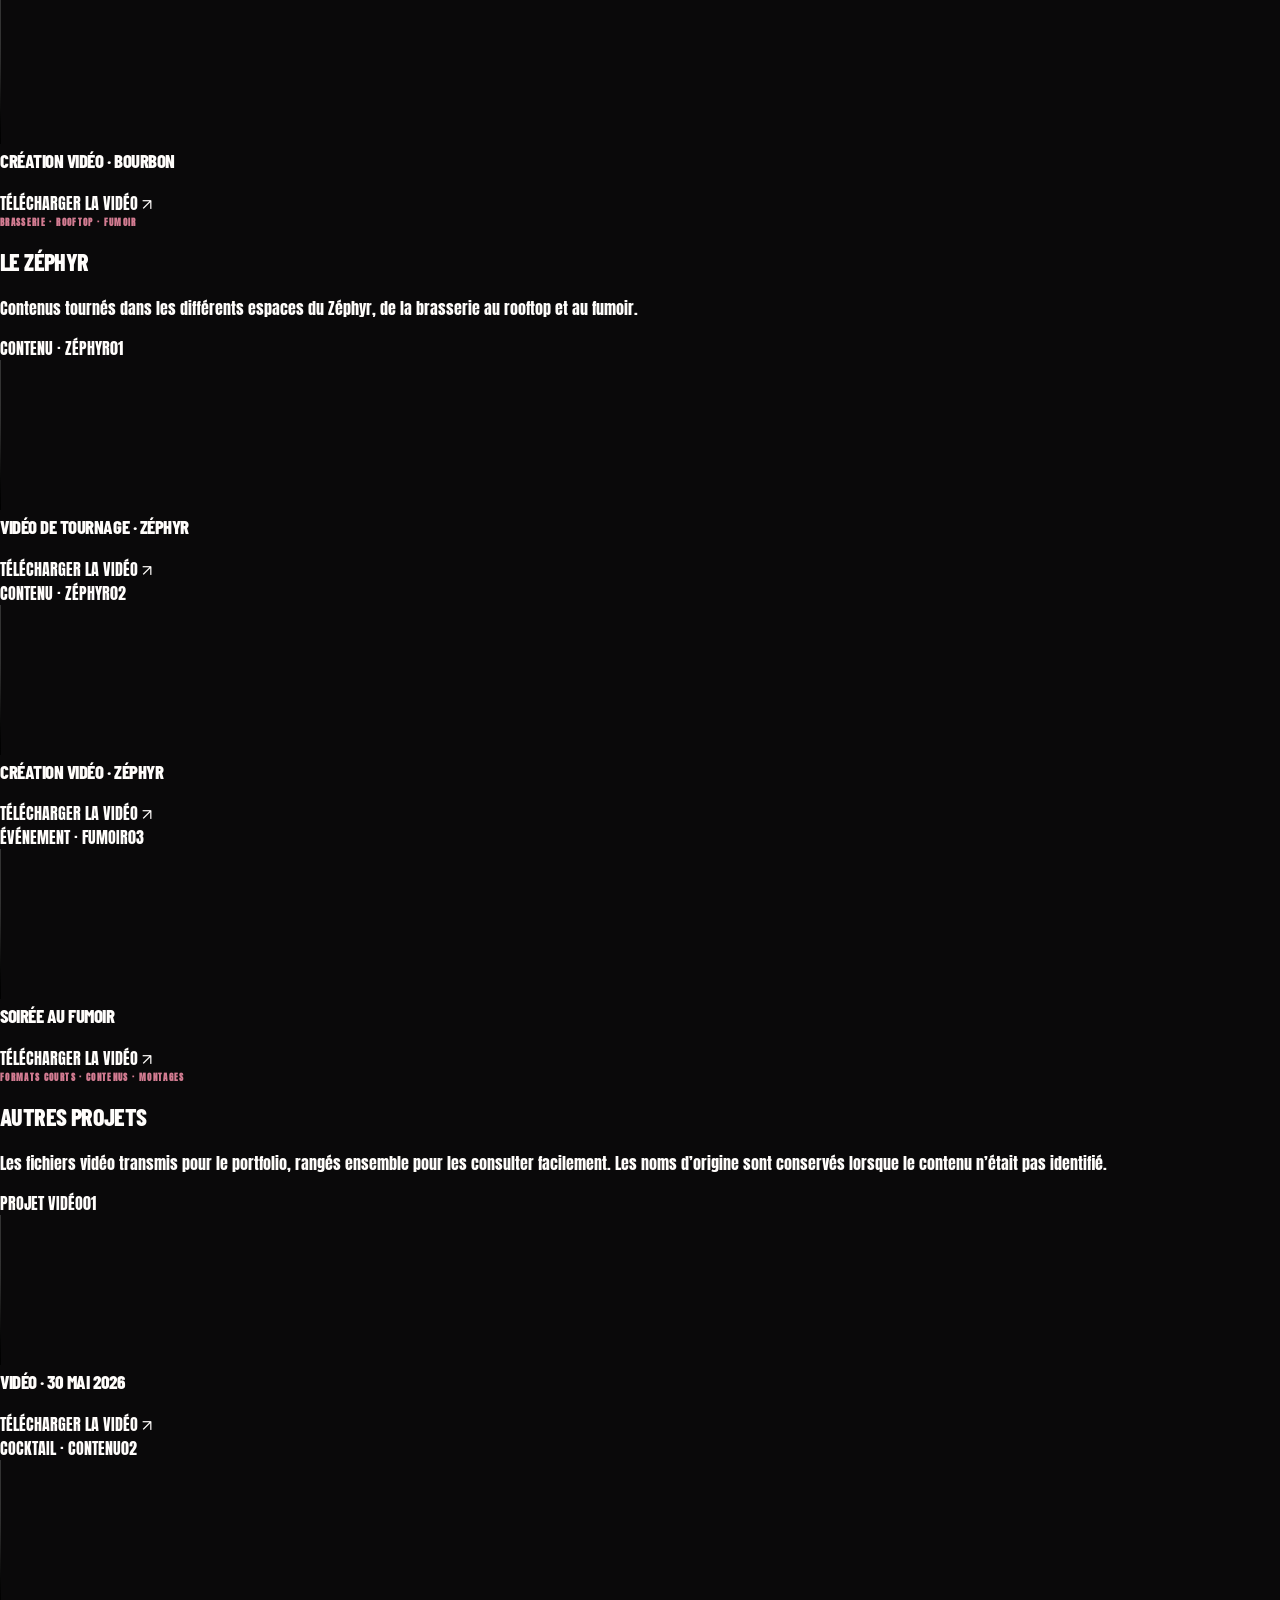
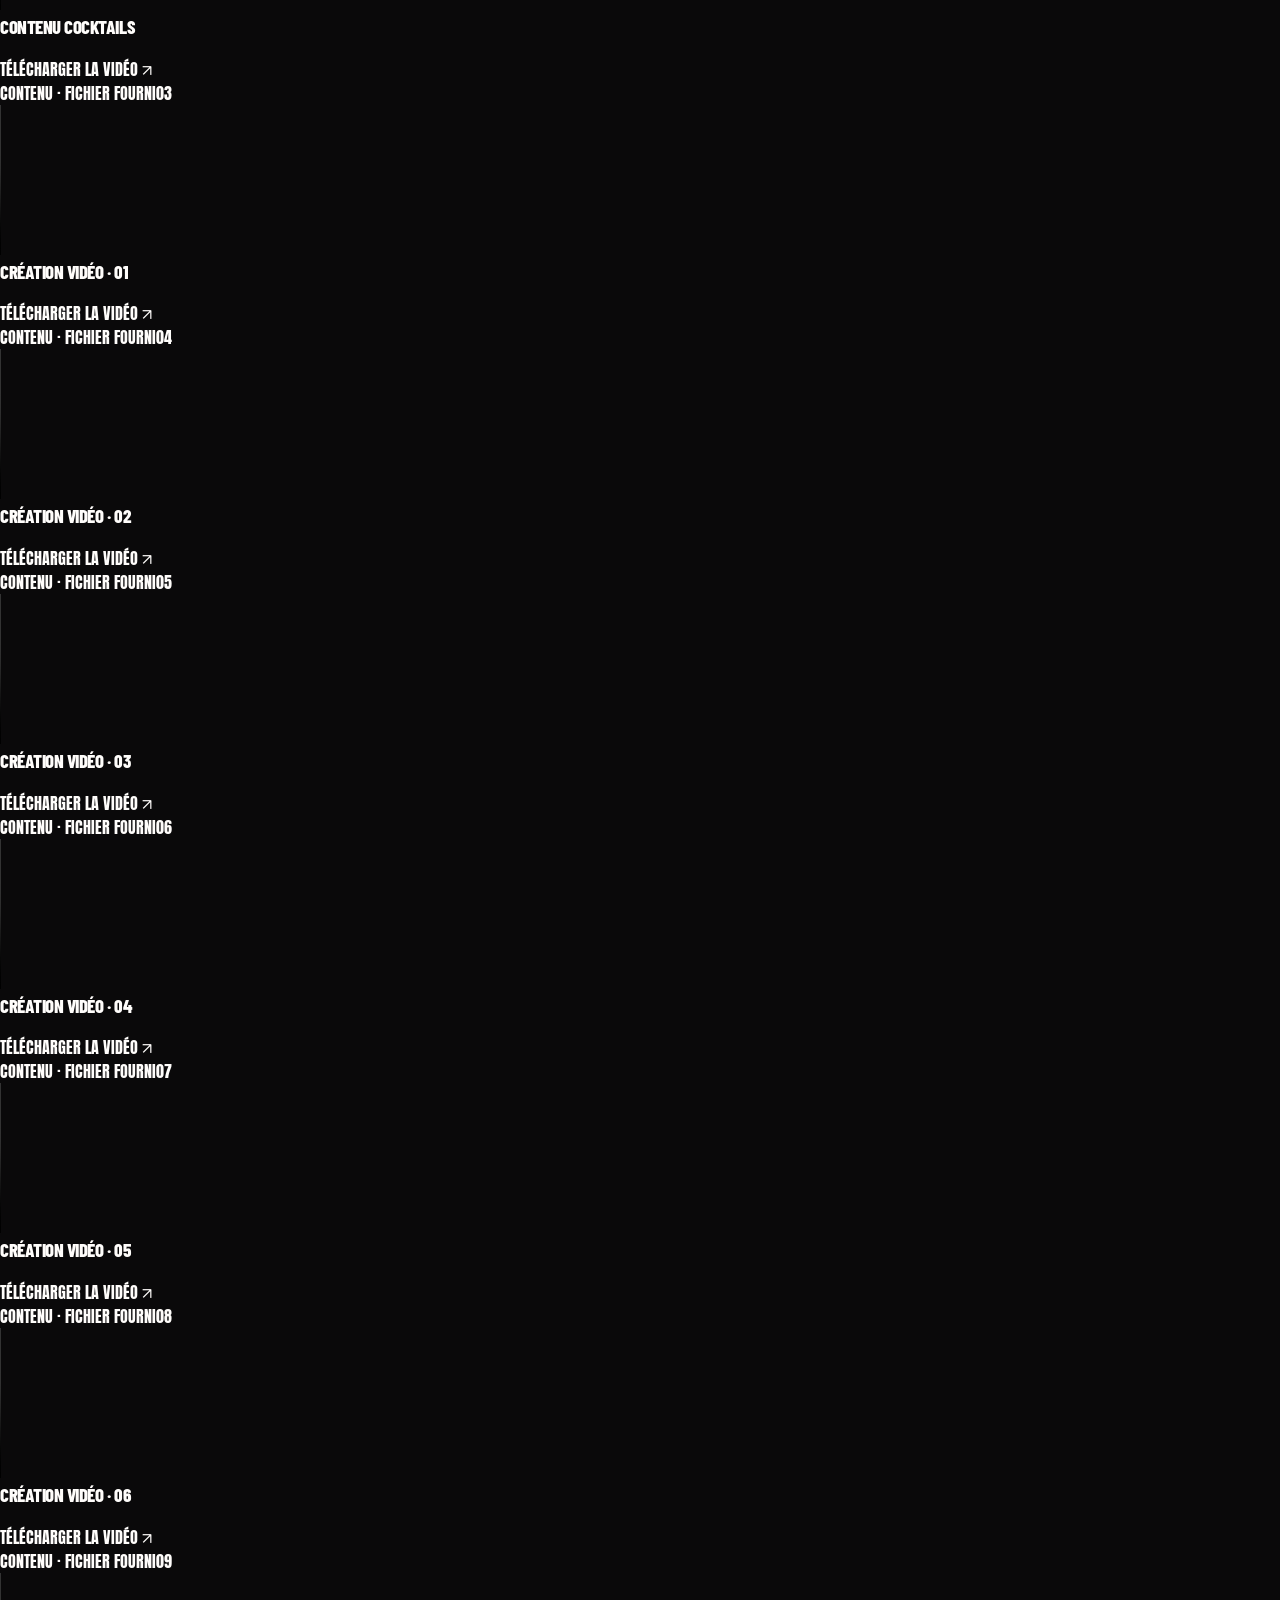
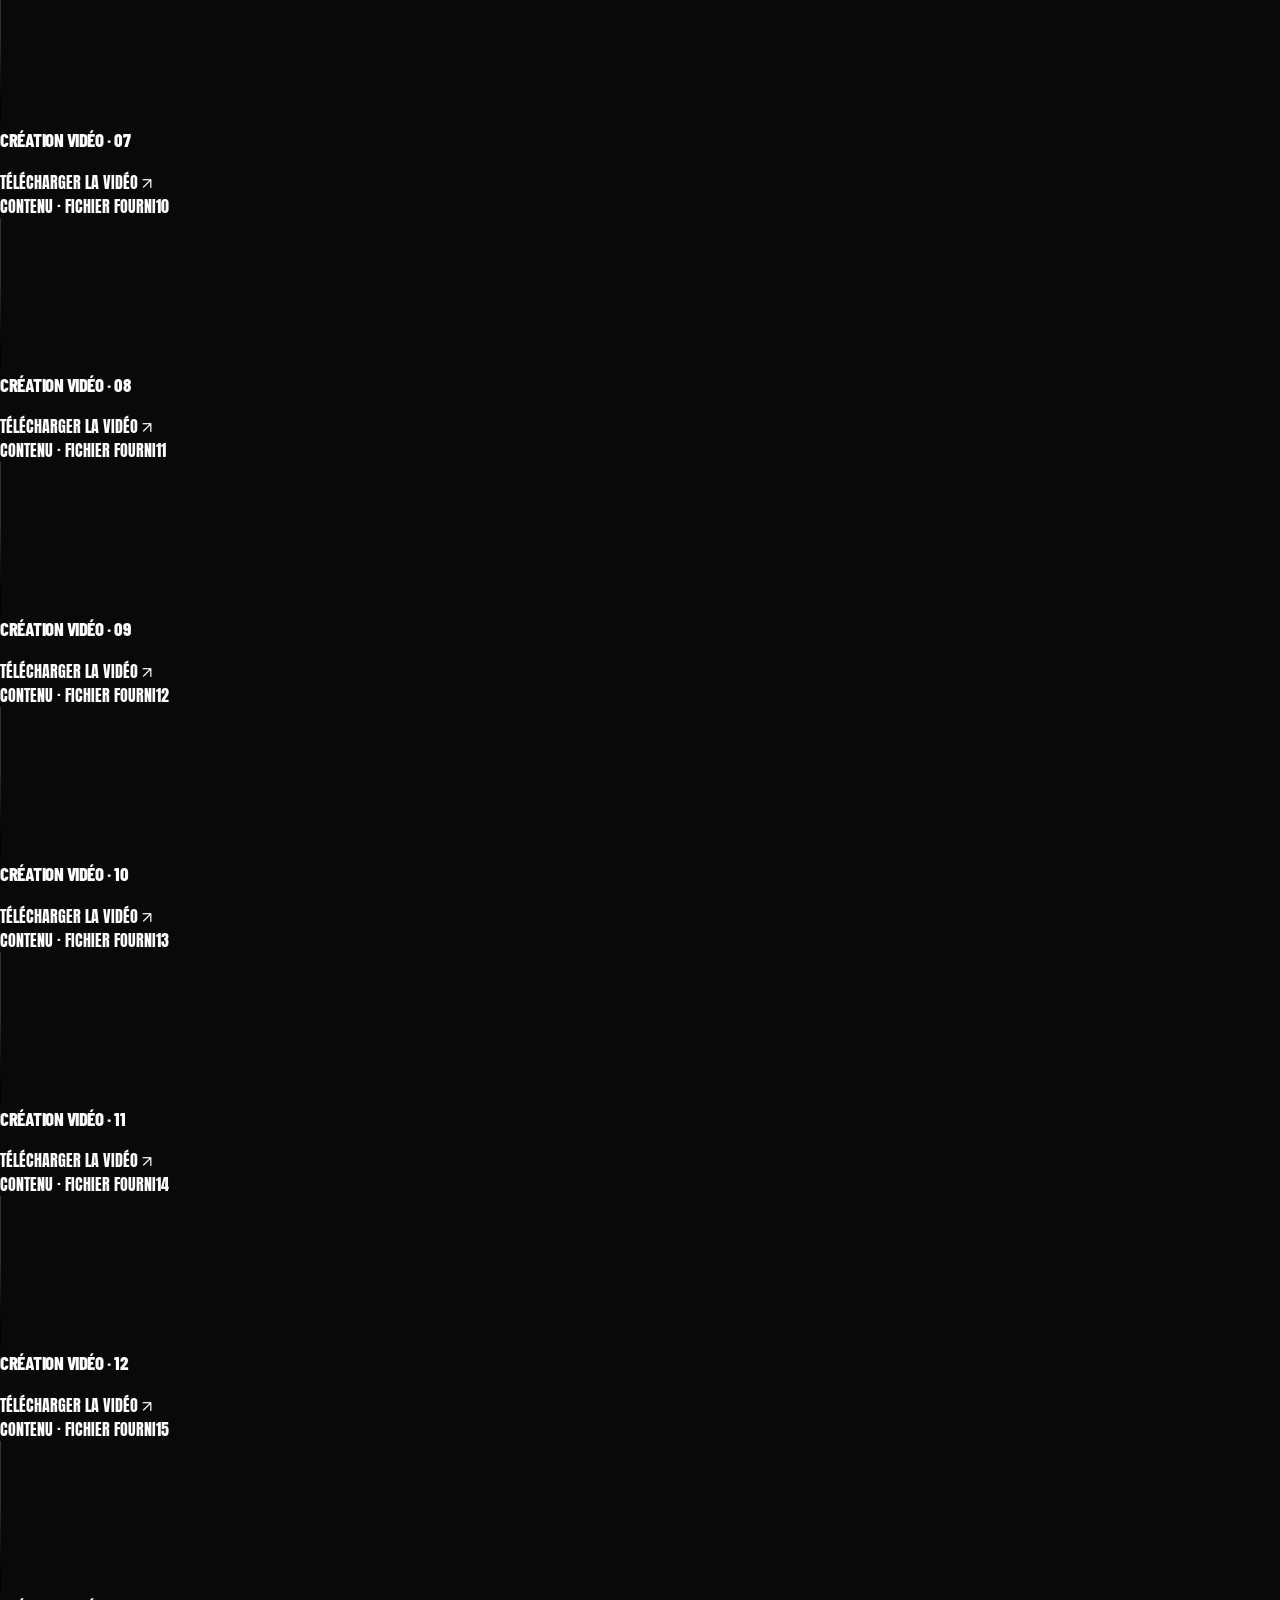
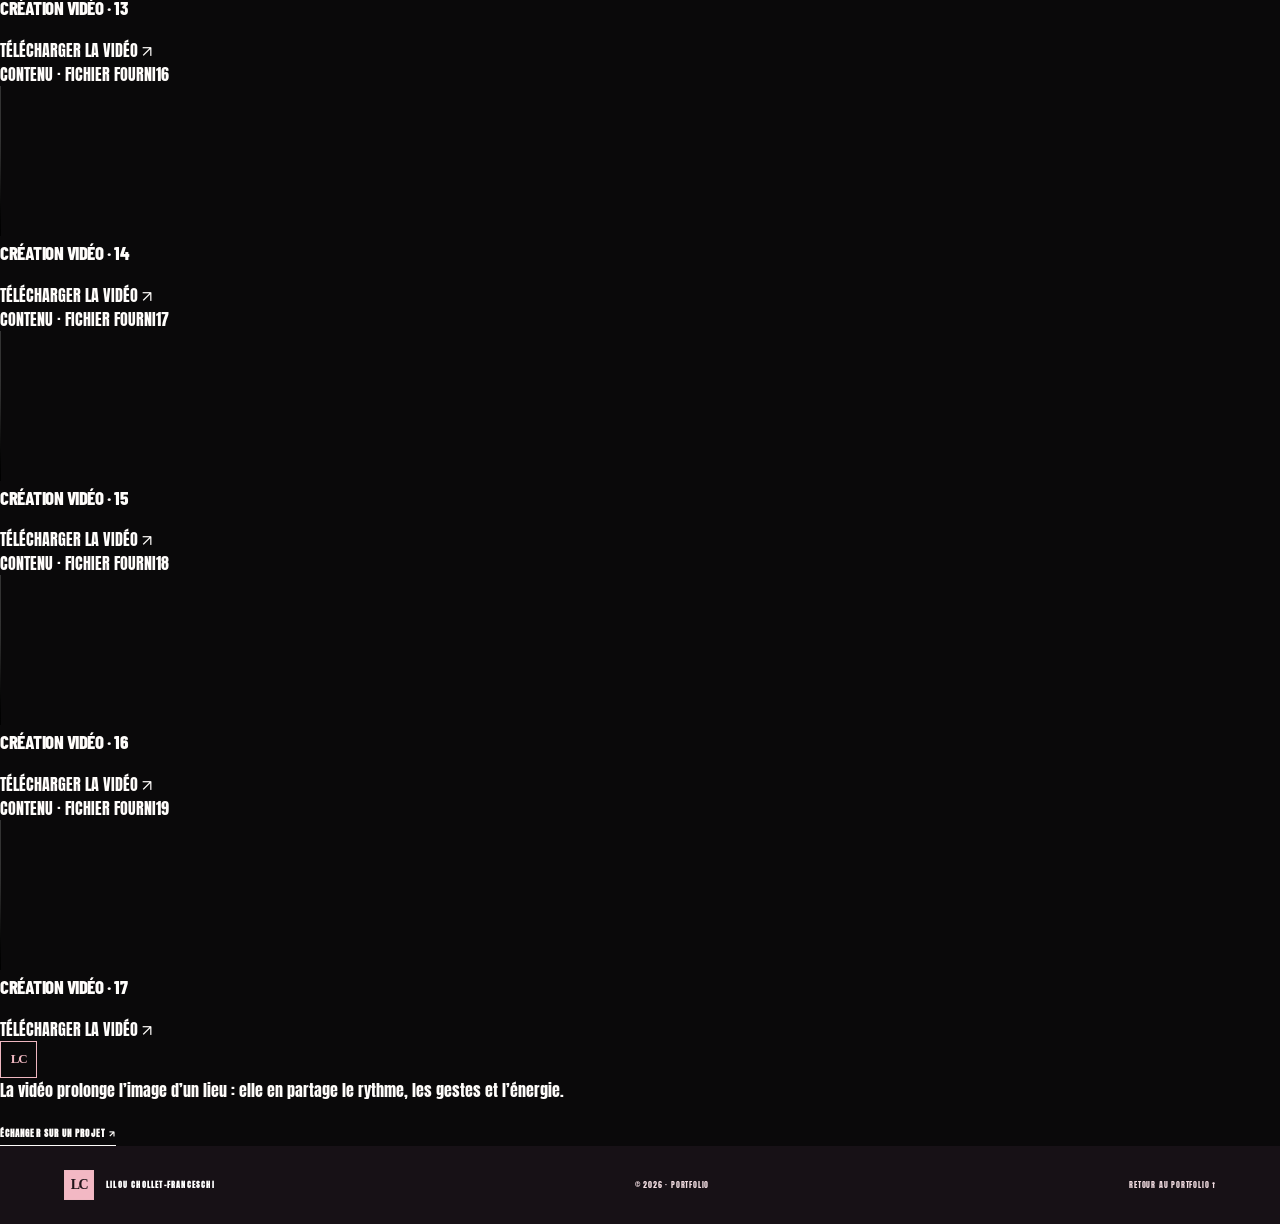
<file: videos.html>
<!doctype html>
<html lang="fr">
<head>
  <meta charset="utf-8">
  <meta name="viewport" content="width=device-width, initial-scale=1">
  <meta name="theme-color" content="#111014">
  <meta name="description" content="Galerie vidéo des projets de communication et d’événementiel de Lilou Chollet-Franceschi.">
  <title>Galerie vidéo — Lilou Chollet-Franceschi</title>
  <link rel="preconnect" href="https://fonts.googleapis.com">
  <link rel="preconnect" href="https://fonts.gstatic.com" crossorigin>
  <link href="https://fonts.googleapis.com/css2?family=Anton&family=Barlow+Condensed:wght@500;600;700;800&family=DM+Sans:wght@400;500;600;700&display=swap" rel="stylesheet">
  <link rel="stylesheet" href="style.css">
</head>
<body class="portfolio-subpage video-library-page">
  <header class="header subpage-header"><a class="brand" href="index.html#accueil" aria-label="Retour à l’accueil"><span class="brand-mark">LC</span><span>LILOU CHOLLET-FRANCESCHI</span></a><button class="menu-button" aria-label="Ouvrir le menu" aria-expanded="false" aria-controls="site-nav"><b></b><b></b></button><nav class="nav" id="site-nav" aria-label="Navigation principale"><a href="index.html#accueil">ACCUEIL</a><a href="apropos.html">À PROPOS</a><a href="formation.html">FORMATION</a><a href="projets.html">PROJETS</a><a href="alternance.html">ALTERNANCE</a><a href="experiences.html">EXPÉRIENCES</a><a href="videos.html">VIDÉOS</a><a href="contact.html" class="nav-highlight">CONTACT <span>↗</span></a></nav></header>
  <main class="subpage-main">
    <section class="video-library-hero">
      <p class="eyebrow">COMMUNICATION · IMAGE · ÉVÉNEMENTIEL</p>
      <h1>MES VIDÉOS<br><span>EN SITUATION.</span></h1>
      <p>Une sélection de contenus tournés autour des établissements et des événements auxquels je contribue. Les affiches et les photographies restent dans leurs galeries dédiées ; ici, chaque carte ouvre une vidéo différente.</p>
      <a class="inline-link" href="index.html#alternance">RETOUR À MON ALTERNANCE ↗</a>
    </section>
    <nav class="video-category-nav" aria-label="Rubriques vidéo"><a href="#bourbon">01 · LE BOURBON</a><a href="#zephyr">02 · LE ZÉPHYR</a><a href="#autres-projets">03 · AUTRES PROJETS</a></nav>

    <section class="video-shelf" id="bourbon" aria-labelledby="bourbon-videos-title">
      <div class="video-shelf-heading"><p class="eyebrow">RESTAURANT FESTIF &amp; CLUB · BORDEAUX</p><h2 id="bourbon-videos-title">LE BOURBON</h2><p>Événements, captation de soirée et contenus vidéo liés au Bourbon.</p></div>
      <div class="video-card-grid">
        <article class="video-card" id="bourbon-anniversaire"><div class="video-card-meta"><span>ANNIVERSAIRE · 2026</span><span>01</span></div><video controls playsinline preload="none"><source src="media/videos/bourbon-anniversaire-4-ans-2026.mov" type="video/quicktime">Lecture vidéo indisponible dans ce navigateur.</video><h3>Les quatre ans du Bourbon</h3><a href="media/videos/bourbon-anniversaire-4-ans-2026.mov" download>TÉLÉCHARGER LA VIDÉO ↗</a></article>
        <article class="video-card" id="bourbon-halloween"><div class="video-card-meta"><span>TEASER · HALLOWEEN 2026</span><span>02</span></div><video controls playsinline preload="none"><source src="media/videos/bourbon-halloween-2026.mov" type="video/quicktime">Lecture vidéo indisponible dans ce navigateur.</video><h3>Teaser Halloween</h3><a href="media/videos/bourbon-halloween-2026.mov" download>TÉLÉCHARGER LA VIDÉO ↗</a></article>
        <article class="video-card" id="bourbon-tomsax"><div class="video-card-meta"><span>SOIRÉE · OCTOBRE 2026</span><span>03</span></div><video controls playsinline preload="none"><source src="media/videos/bourbon-tomsax-17-octobre-2026.mov" type="video/quicktime">Lecture vidéo indisponible dans ce navigateur.</video><h3>TomSax au Bourbon</h3><a href="media/videos/bourbon-tomsax-17-octobre-2026.mov" download>TÉLÉCHARGER LA VIDÉO ↗</a></article>
        <article class="video-card" id="smile-bourbon"><div class="video-card-meta"><span>TOURNAGE · LE BOURBON</span><span>04</span></div><video controls playsinline preload="none"><source src="media/videos/bourbon-tomsax-shooting.mov" type="video/quicktime">Lecture vidéo indisponible dans ce navigateur.</video><h3>Contenu vidéo · Bourbon</h3><a href="media/videos/bourbon-tomsax-shooting.mov" download>TÉLÉCHARGER LA VIDÉO ↗</a></article>
        <article class="video-card"><div class="video-card-meta"><span>SOIRÉE · ARCHIVES</span><span>05</span></div><video controls playsinline preload="none"><source src="media/videos/bourbon-tomsax-2024.MOV" type="video/quicktime">Lecture vidéo indisponible dans ce navigateur.</video><h3>TomSaxmusic · 2024</h3><a href="media/videos/bourbon-tomsax-2024.MOV" download>TÉLÉCHARGER LA VIDÉO ↗</a></article>
        <article class="video-card"><div class="video-card-meta"><span>CONTENU · BOURBON</span><span>06</span></div><video controls playsinline preload="none"><source src="media/videos/bourbon-creation-01.MOV" type="video/quicktime">Lecture vidéo indisponible dans ce navigateur.</video><h3>Création vidéo · Bourbon</h3><a href="media/videos/bourbon-creation-01.MOV" download>TÉLÉCHARGER LA VIDÉO ↗</a></article>
      </div>
    </section>

    <section class="video-shelf video-shelf-alt" id="zephyr" aria-labelledby="zephyr-videos-title">
      <div class="video-shelf-heading"><p class="eyebrow">BRASSERIE · ROOFTOP · FUMOIR</p><h2 id="zephyr-videos-title">LE ZÉPHYR</h2><p>Contenus tournés dans les différents espaces du Zéphyr, de la brasserie au rooftop et au fumoir.</p></div>
      <div class="video-card-grid">
        <article class="video-card" id="zephyr-smile"><div class="video-card-meta"><span>CONTENU · ZÉPHYR</span><span>01</span></div><video controls playsinline preload="none"><source src="media/videos/zephyr-0809.MOV" type="video/quicktime">Lecture vidéo indisponible dans ce navigateur.</video><h3>Vidéo de tournage · Zéphyr</h3><a href="media/videos/zephyr-0809.MOV" download>TÉLÉCHARGER LA VIDÉO ↗</a></article>
        <article class="video-card"><div class="video-card-meta"><span>CONTENU · ZÉPHYR</span><span>02</span></div><video controls playsinline preload="none"><source src="media/videos/zephyr-creation-02.MP4" type="video/mp4">Lecture vidéo indisponible dans ce navigateur.</video><h3>Création vidéo · Zéphyr</h3><a href="media/videos/zephyr-creation-02.MP4" download>TÉLÉCHARGER LA VIDÉO ↗</a></article>
        <article class="video-card"><div class="video-card-meta"><span>ÉVÉNEMENT · FUMOIR</span><span>03</span></div><video controls playsinline preload="none"><source src="media/videos/zephyr-fumoir.MP4" type="video/mp4">Lecture vidéo indisponible dans ce navigateur.</video><h3>Soirée au fumoir</h3><a href="media/videos/zephyr-fumoir.MP4" download>TÉLÉCHARGER LA VIDÉO ↗</a></article>
      </div>
    </section>

    <section class="video-shelf" id="autres-projets" aria-labelledby="other-videos-title">
      <div class="video-shelf-heading"><p class="eyebrow">FORMATS COURTS · CONTENUS · MONTAGES</p><h2 id="other-videos-title">AUTRES PROJETS</h2><p>Les fichiers vidéo transmis pour le portfolio, rangés ensemble pour les consulter facilement. Les noms d’origine sont conservés lorsque le contenu n’était pas identifié.</p></div>
      <div class="video-card-grid">
        <article class="video-card"><div class="video-card-meta"><span>PROJET VIDÉO</span><span>01</span></div><video controls playsinline preload="none"><source src="media/videos/creation-2026-05-30.mp4" type="video/mp4">Lecture vidéo indisponible dans ce navigateur.</video><h3>Vidéo · 30 mai 2026</h3><a href="media/videos/creation-2026-05-30.mp4" download>TÉLÉCHARGER LA VIDÉO ↗</a></article>
        <article class="video-card"><div class="video-card-meta"><span>COCKTAIL · CONTENU</span><span>02</span></div><video controls playsinline preload="none"><source src="media/videos/cocktails.MP4" type="video/mp4">Lecture vidéo indisponible dans ce navigateur.</video><h3>Contenu cocktails</h3><a href="media/videos/cocktails.MP4" download>TÉLÉCHARGER LA VIDÉO ↗</a></article>
        <article class="video-card"><div class="video-card-meta"><span>CONTENU · FICHIER FOURNI</span><span>03</span></div><video controls playsinline preload="none"><source src="media/videos/creation-01.MP4" type="video/mp4">Lecture vidéo indisponible dans ce navigateur.</video><h3>Création vidéo · 01</h3><a href="media/videos/creation-01.MP4" download>TÉLÉCHARGER LA VIDÉO ↗</a></article>
        <article class="video-card"><div class="video-card-meta"><span>CONTENU · FICHIER FOURNI</span><span>04</span></div><video controls playsinline preload="none"><source src="media/videos/creation-02.MP4" type="video/mp4">Lecture vidéo indisponible dans ce navigateur.</video><h3>Création vidéo · 02</h3><a href="media/videos/creation-02.MP4" download>TÉLÉCHARGER LA VIDÉO ↗</a></article>
        <article class="video-card"><div class="video-card-meta"><span>CONTENU · FICHIER FOURNI</span><span>05</span></div><video controls playsinline preload="none"><source src="media/videos/creation-03.MP4" type="video/mp4">Lecture vidéo indisponible dans ce navigateur.</video><h3>Création vidéo · 03</h3><a href="media/videos/creation-03.MP4" download>TÉLÉCHARGER LA VIDÉO ↗</a></article>
        <article class="video-card"><div class="video-card-meta"><span>CONTENU · FICHIER FOURNI</span><span>06</span></div><video controls playsinline preload="none"><source src="media/videos/creation-04.MP4" type="video/mp4">Lecture vidéo indisponible dans ce navigateur.</video><h3>Création vidéo · 04</h3><a href="media/videos/creation-04.MP4" download>TÉLÉCHARGER LA VIDÉO ↗</a></article>
        <article class="video-card"><div class="video-card-meta"><span>CONTENU · FICHIER FOURNI</span><span>07</span></div><video controls playsinline preload="none"><source src="media/videos/creation-05.MP4" type="video/mp4">Lecture vidéo indisponible dans ce navigateur.</video><h3>Création vidéo · 05</h3><a href="media/videos/creation-05.MP4" download>TÉLÉCHARGER LA VIDÉO ↗</a></article>
        <article class="video-card"><div class="video-card-meta"><span>CONTENU · FICHIER FOURNI</span><span>08</span></div><video controls playsinline preload="none"><source src="media/videos/creation-06.MP4" type="video/mp4">Lecture vidéo indisponible dans ce navigateur.</video><h3>Création vidéo · 06</h3><a href="media/videos/creation-06.MP4" download>TÉLÉCHARGER LA VIDÉO ↗</a></article>
        <article class="video-card"><div class="video-card-meta"><span>CONTENU · FICHIER FOURNI</span><span>09</span></div><video controls playsinline preload="none"><source src="media/videos/creation-07.MP4" type="video/mp4">Lecture vidéo indisponible dans ce navigateur.</video><h3>Création vidéo · 07</h3><a href="media/videos/creation-07.MP4" download>TÉLÉCHARGER LA VIDÉO ↗</a></article>
        <article class="video-card"><div class="video-card-meta"><span>CONTENU · FICHIER FOURNI</span><span>10</span></div><video controls playsinline preload="none"><source src="media/videos/creation-08.MP4" type="video/mp4">Lecture vidéo indisponible dans ce navigateur.</video><h3>Création vidéo · 08</h3><a href="media/videos/creation-08.MP4" download>TÉLÉCHARGER LA VIDÉO ↗</a></article>
        <article class="video-card"><div class="video-card-meta"><span>CONTENU · FICHIER FOURNI</span><span>11</span></div><video controls playsinline preload="none"><source src="media/videos/creation-09.MP4" type="video/mp4">Lecture vidéo indisponible dans ce navigateur.</video><h3>Création vidéo · 09</h3><a href="media/videos/creation-09.MP4" download>TÉLÉCHARGER LA VIDÉO ↗</a></article>
        <article class="video-card"><div class="video-card-meta"><span>CONTENU · FICHIER FOURNI</span><span>12</span></div><video controls playsinline preload="none"><source src="media/videos/creation-10.MP4" type="video/mp4">Lecture vidéo indisponible dans ce navigateur.</video><h3>Création vidéo · 10</h3><a href="media/videos/creation-10.MP4" download>TÉLÉCHARGER LA VIDÉO ↗</a></article>
        <article class="video-card"><div class="video-card-meta"><span>CONTENU · FICHIER FOURNI</span><span>13</span></div><video controls playsinline preload="none"><source src="media/videos/creation-11.MP4" type="video/mp4">Lecture vidéo indisponible dans ce navigateur.</video><h3>Création vidéo · 11</h3><a href="media/videos/creation-11.MP4" download>TÉLÉCHARGER LA VIDÉO ↗</a></article>
        <article class="video-card"><div class="video-card-meta"><span>CONTENU · FICHIER FOURNI</span><span>14</span></div><video controls playsinline preload="none"><source src="media/videos/creation-12.MP4" type="video/mp4">Lecture vidéo indisponible dans ce navigateur.</video><h3>Création vidéo · 12</h3><a href="media/videos/creation-12.MP4" download>TÉLÉCHARGER LA VIDÉO ↗</a></article>
        <article class="video-card"><div class="video-card-meta"><span>CONTENU · FICHIER FOURNI</span><span>15</span></div><video controls playsinline preload="none"><source src="media/videos/creation-13.MP4" type="video/mp4">Lecture vidéo indisponible dans ce navigateur.</video><h3>Création vidéo · 13</h3><a href="media/videos/creation-13.MP4" download>TÉLÉCHARGER LA VIDÉO ↗</a></article>
        <article class="video-card"><div class="video-card-meta"><span>CONTENU · FICHIER FOURNI</span><span>16</span></div><video controls playsinline preload="none"><source src="media/videos/creation-14.MP4" type="video/mp4">Lecture vidéo indisponible dans ce navigateur.</video><h3>Création vidéo · 14</h3><a href="media/videos/creation-14.MP4" download>TÉLÉCHARGER LA VIDÉO ↗</a></article>
        <article class="video-card"><div class="video-card-meta"><span>CONTENU · FICHIER FOURNI</span><span>17</span></div><video controls playsinline preload="none"><source src="media/videos/creation-15.MP4" type="video/mp4">Lecture vidéo indisponible dans ce navigateur.</video><h3>Création vidéo · 15</h3><a href="media/videos/creation-15.MP4" download>TÉLÉCHARGER LA VIDÉO ↗</a></article>
        <article class="video-card"><div class="video-card-meta"><span>CONTENU · FICHIER FOURNI</span><span>18</span></div><video controls playsinline preload="none"><source src="media/videos/creation-16.MP4" type="video/mp4">Lecture vidéo indisponible dans ce navigateur.</video><h3>Création vidéo · 16</h3><a href="media/videos/creation-16.MP4" download>TÉLÉCHARGER LA VIDÉO ↗</a></article>
        <article class="video-card"><div class="video-card-meta"><span>CONTENU · FICHIER FOURNI</span><span>19</span></div><video controls playsinline preload="none"><source src="media/videos/creation-17.MP4" type="video/mp4">Lecture vidéo indisponible dans ce navigateur.</video><h3>Création vidéo · 17</h3><a href="media/videos/creation-17.MP4" download>TÉLÉCHARGER LA VIDÉO ↗</a></article>
      </div>
    </section>
    <section class="video-library-end"><span class="brand-mark">LC</span><p>La vidéo prolonge l’image d’un lieu : elle en partage le rythme, les gestes et l’énergie.</p><a class="inline-link" href="index.html#contact">ÉCHANGER SUR UN PROJET ↗</a></section>
  </main>
  <footer class="footer"><a class="brand footer-brand" href="index.html#accueil"><span class="brand-mark">LC</span><span>LILOU CHOLLET-FRANCESCHI</span></a><span>© 2026 · PORTFOLIO</span><a href="index.html">RETOUR AU PORTFOLIO ↑</a></footer>
  <script src="script.js"></script>
</body>
</html>
</file>
<file: style.css>
:root {
  --ink: #0a090a;
  --ink-soft: #171416;
  --paper: #f5f1ed;
  --paper-deep: #e9e1dc;
  --white: #fffdfb;
  --pink: #efb7c1;
  --pink-deep: #c87889;
  --wine: #6a2638;
  --bourbon-wine: #76273a;
  --bourbon-gold: #c2a16a;
  --muted: #81787a;
  --line: #d8cfca;
  --sans: "Anton", "DM Sans", Arial, sans-serif;
  --display: "Barlow Condensed", Impact, sans-serif;
  --serif: "Playfair Display", Georgia, serif;
}

* { box-sizing: border-box; }
h1, h2, h3, h4 { text-transform: uppercase; }
html { scroll-behavior: smooth; scroll-padding-top: 88px; }
body { margin: 0; background: var(--ink); color: var(--white); font-family: var(--sans); -webkit-font-smoothing: antialiased; }
img { max-width: 100%; }
figure, h1, h2, h3, h4, p { margin-top: 0; }
a { color: inherit; text-decoration: none; }
a:focus-visible, button:focus-visible { outline: 2px solid var(--pink); outline-offset: 4px; }
::selection { color: var(--ink); background: var(--pink); }

.header { position: fixed; z-index: 20; inset: 0 0 auto; height: 88px; display: flex; align-items: center; justify-content: space-between; padding: 0 5%; border-bottom: 1px solid #ffffff25; background: #0908095c; backdrop-filter: blur(11px); transition: background .35s, border-color .35s, height .35s; }
.header.is-scrolled { height: 76px; border-color: #ffffff16; background: #090809ed; }
.brand { display: inline-flex; align-items: center; gap: 12px; font: 800 10px var(--sans); letter-spacing: .15em; }
.brand-mark { display: grid; width: 37px; height: 37px; place-items: center; border: 1px solid var(--pink); color: var(--pink); font: 600 13px var(--serif); letter-spacing: -.1em; }
.nav { display: flex; align-items: center; gap: clamp(12px, 1.7vw, 26px); }
.nav a { color: #f7f2f1; font: 700 8px var(--sans); letter-spacing: .11em; transition: color .2s; }
.nav a:hover, .nav a:focus-visible { color: var(--pink); }
.nav a[aria-current="location"] { color: var(--pink); }
.nav .nav-highlight { padding: 13px 16px; border: 1px solid var(--pink); color: var(--pink); }
.nav-highlight span { margin-left: 10px; font-size: 13px; }
.menu-button { display: none; }

.hero { position: relative; isolation: isolate; display: flex; min-height: max(700px, 100svh); align-items: center; overflow: hidden; padding: 132px 8% 112px; background: var(--ink); }
.hero-image { position: absolute; z-index: -2; inset: 0 0 0 auto; width: 83%; height: 100%; object-fit: cover; object-position: 68% 42%; filter: grayscale(1) contrast(1.14) brightness(.96); }
.hero::before { position: absolute; z-index: -1; content: ""; inset: 0; background: linear-gradient(90deg, #090809 0%, #090809f5 23%, #090809c9 40%, #09080978 55%, #09080925 72%, #09080908 100%), linear-gradient(0deg, #090809d8 0%, #09080918 48%, transparent 74%); }
.hero-copy { position: relative; z-index: 2; width: min(720px, 67%); }
.eyebrow, .section-label, .hero-bottom, .small-note, .card-index, .timeline-date, .experience-date, .contact-label, .cv-link, .venue-index, .experience-kind { font-family: var(--sans); font-size: 9px; font-weight: 800; letter-spacing: .15em; text-transform: uppercase; }
.eyebrow { margin: 0 0 18px; color: var(--pink-deep); }
.eyebrow span { display: inline-block; width: 30px; height: 1px; margin: 0 10px 3px 0; background: currentColor; }
.hero .eyebrow { color: var(--pink); font-size: 8px; }
.hero-welcome { max-width: 430px; margin: 30px 0 12px; color: #f0d9dc; font: italic 15px/1.5 var(--serif); }
.hero h1 { margin: 0; color: var(--white); font: 800 clamp(74px, 11.5vw, 154px)/.76 var(--display); letter-spacing: -.025em; text-transform: uppercase; }
.hero h1 em { color: var(--pink); font-style: normal; }
.hero-sub { margin: 29px 0 11px; font: 800 11px var(--sans); letter-spacing: .16em; text-transform: uppercase; }
.hero-intro { max-width: 455px; margin: 0; color: #e3dddd; font-size: 13px; line-height: 1.8; }
.hero-actions { display: flex; flex-wrap: wrap; gap: 18px 24px; align-items: center; margin-top: 29px; }
.button { display: inline-flex; align-items: center; justify-content: space-between; gap: 24px; min-height: 48px; padding: 0 17px; font: 800 9px var(--sans); letter-spacing: .1em; transition: transform .2s, background .2s; }
.button:hover { transform: translateY(-2px); }
.button span { font-size: 16px; }
.button-light { background: var(--pink); color: var(--ink); }
.button-light:hover { background: #f7cbd2; }
.button-wine { background: var(--ink); color: var(--white); }
.text-link, .inline-link { display: inline-block; border-bottom: 1px solid currentColor; padding-bottom: 5px; font: 800 9px var(--sans); letter-spacing: .12em; }
.text-link:hover, .inline-link:hover { color: var(--pink-deep); }
.hero-card { position: absolute; right: 5.5%; bottom: 13%; width: 280px; min-height: 208px; padding: 25px 26px; border: 1px solid #fff9; border-left: 7px solid var(--bourbon-gold); background: var(--pink); color: var(--ink); box-shadow: 0 20px 58px #000a; }
.hero-card-number { color: #742d3d; font: 400 9px var(--sans); letter-spacing: .11em; }
.hero-card-label { margin: 16px 0 13px; font: 500 clamp(28px, 3vw, 38px)/.92 var(--display); text-transform: uppercase; }
.hero-card-rule { display: block; width: 48px; height: 3px; background: var(--bourbon-wine); }
.hero-card-caption { margin: 12px 0 0; color: #312125; font: 400 12px/1.55 var(--sans); }
.hero-bottom { position: absolute; right: 5%; bottom: 27px; left: 5%; display: flex; justify-content: space-between; color: #ffffffa5; font-size: 7px; }
.hero-bottom a { color: var(--pink); }
.marquee { overflow: hidden; padding: 18px 0 16px; background: var(--pink); color: var(--ink); white-space: nowrap; }
.marquee-track { width: max-content; animation: marquee 34s linear infinite; font: 800 18px var(--display); letter-spacing: .13em; }
.marquee i { margin: 0 25px; font: normal 15px var(--sans); }
@keyframes marquee { to { transform: translateX(-50%); } }

.section-pad { padding: 104px 8%; }
.section-label { display: flex; align-items: center; justify-content: space-between; gap: 20px; padding-bottom: 17px; border-bottom: 1px solid var(--line); color: #ffffff87; font-size: 8px; }
.section-label::before { content: "LC"; display: grid; flex: 0 0 28px; width: 28px; height: 28px; place-items: center; border: 1px solid currentColor; color: var(--pink); font: 600 11px var(--serif); letter-spacing: -.1em; }
.section-label span:first-child { color: var(--pink-deep); }
.section-label span:last-child { text-align: right; }
.intro { background: #f7e3e8; color: var(--ink); }
.intro .section-label, .journey .section-label, .contact .section-label, .experience .section-label { border-color: #0b0a0b2b; color: #5d5557; }
.wine { color: #a65f6c; }
.intro .eyebrow { margin-bottom: 23px; color: #9f4f60; font-size: 22px; letter-spacing: .07em; }
.intro-grid { display: grid; grid-template-columns: 1.1fr .9fr; gap: 8%; align-items: end; padding: 71px 0 79px; }
.intro h2, .journey h2, .experience h2, .alternance h2, .contact h2, .project-intro h2, .event-passion h2 { margin: 0; font: 600 clamp(62px, 8.2vw, 108px)/.91 var(--serif); letter-spacing: -.06em; }
.intro h2 em, .journey h2 em, .experience h2 em, .alternance h2 em, .contact h2 em, .project-intro h2 em, .event-passion h2 em { color: var(--pink-deep); font-weight: 500; }
.intro-standfirst { max-width: 380px; margin: 22px 0 0; color: #984f5d; font: italic 500 clamp(19px, 2.5vw, 27px)/1.25 var(--serif); }
.intro-copy { max-width: 510px; color: #625a5d; font-size: 13px; line-height: 1.9; }
.intro-copy p { margin-bottom: 17px; }
.intro-copy .inline-link { margin-top: 7px; color: var(--ink); }
.bordeaux-feature { display: grid; grid-template-columns: .76fr 1.24fr; gap: 5%; align-items: center; padding: 37px; background: var(--ink); color: var(--white); }
.bordeaux-copy h3, .interest-copy h3 { margin: 15px 0; font: 600 clamp(35px, 4.2vw, 55px)/.98 var(--serif); letter-spacing: -.045em; }
.bordeaux-copy h3 em, .interest-copy h3 em { color: var(--pink); font-weight: 500; }
.bordeaux-copy > p:last-child, .interest-copy > p:last-child { max-width: 390px; color: #d0c9ca; font-size: 12px; line-height: 1.9; }
.bordeaux-gallery, .passion-gallery, .gala-gallery, .stage-gallery, .event-mosaic { display: grid; gap: 12px; margin-top: 30px; }
.bordeaux-gallery { grid-template-columns: repeat(3, minmax(0, 1fr)); gap: 10px; margin-top: 0; }
.bordeaux-gallery figure, .passion-gallery figure, .gala-gallery figure, .stage-gallery figure, .event-mosaic figure { position: relative; overflow: hidden; margin: 0; background: #252123; }
.bordeaux-gallery img, .passion-gallery img, .gala-gallery img, .stage-gallery img, .event-mosaic img { display: block; width: 100%; height: 100%; object-fit: cover; transition: transform .6s cubic-bezier(.2,.7,.25,1); }
.bordeaux-gallery figure { aspect-ratio: .68; }
.bordeaux-gallery figure:hover img, .passion-gallery figure:hover img, .gala-gallery figure:hover img, .stage-gallery figure:hover img, .event-mosaic figure:hover img { transform: scale(1.035); }
.bordeaux-gallery figcaption, .passion-gallery figcaption, .gala-gallery figcaption, .stage-gallery figcaption, .event-mosaic figcaption { position: absolute; right: 0; bottom: 0; left: 0; padding: 35px 12px 12px; background: linear-gradient(transparent, #000b); color: #fff; font-size: 9px; }
.interests { display: grid; grid-template-columns: .72fr 1.28fr; gap: 7%; align-items: center; margin-top: 88px; padding-top: 58px; border-top: 1px solid var(--line); }
.interest-copy h3 em { color: #b86a79; }
.interest-copy > p:last-child { color: #625a5d; }
.passion-gallery { grid-template-columns: repeat(3, minmax(0, 1fr)); margin-top: 0; }
.passion-gallery figure { aspect-ratio: .92; }
.passion-gallery figcaption a { display: block; margin-top: 6px; color: var(--pink); font: 400 7px var(--sans); letter-spacing: .08em; }

.event-passion { background: var(--ink-soft); }
.event-passion .section-label { border-color: #ffffff2d; }
.event-passion-heading { display: grid; grid-template-columns: 1.1fr .9fr; gap: 9%; align-items: end; padding: 66px 0 45px; }
.event-passion h2 { font-size: clamp(52px, 7.6vw, 96px); }
.event-passion-heading > p, .event-passion-copy p { max-width: 510px; margin: 0 0 14px; color: #d4ccce; font-size: 13px; line-height: 1.9; }
.event-passion-copy p:last-child { margin-bottom: 0; }
.event-mosaic { grid-template-columns: repeat(3, minmax(0, 1fr)); grid-template-rows: clamp(260px, 30vw, 410px); margin-top: 0; gap: 12px; }
.event-mosaic figure { min-height: 0; }
.event-mosaic-main { grid-row: span 1; }
.event-mosaic figure:nth-child(2), .event-mosaic figure:nth-child(3) { margin-top: 0; }
.event-mosaic figcaption { padding: 46px 18px 17px; font: 600 15px var(--serif); }
.event-mosaic figcaption span { display: block; margin-bottom: 7px; color: var(--pink); font: 800 8px var(--sans); letter-spacing: .16em; }
.event-photo-note { margin: 12px 0 0; color: #ffffff70; font-size: 9px; }
.event-quote { max-width: 950px; margin: 48px 0 0; color: var(--pink); font: italic 500 clamp(25px, 3.8vw, 43px)/1.2 var(--serif); letter-spacing: -.035em; }

.journey { background: var(--ink-soft); color: var(--white); }
.journey .section-label, .journey .timeline, .journey .timeline-item { border-color: #ffffff30; }
.journey .section-label { color: #ffffff9a; }
.journey .section-label::before { color: var(--bourbon-gold); }
.journey .section-label span:first-child, .journey .eyebrow, .journey .timeline-date { color: var(--bourbon-gold); }
.journey-heading { display: flex; justify-content: space-between; align-items: end; gap: 8%; padding: 65px 0 46px; }
.journey-heading > p { max-width: 400px; margin-bottom: 4px; color: #d5cdcf; font-size: 13px; line-height: 1.9; }
.timeline { border-top: 1px solid #ffffff30; }
.timeline-item { display: grid; grid-template-columns: 190px 1fr; gap: 28px; padding: 29px 0; border-bottom: 1px solid #ffffff30; }
.timeline-date { padding-top: 6px; color: var(--bourbon-gold); }
.timeline-item h3 { margin-bottom: 8px; font: 600 28px var(--serif); }
.timeline-item p { max-width: 660px; margin-bottom: 9px; color: #d5cdcf; font-size: 12px; line-height: 1.8; }
.timeline-item .inline-link { margin-top: 5px; }
.formation-note { display: flex; justify-content: space-between; gap: 40px; align-items: start; margin-top: 45px; }
.skill-cloud, .alternance-skills { display: flex; flex-wrap: wrap; gap: 8px; }
.skill-cloud span, .alternance-skills span { padding: 10px 13px; border: 1px solid #ffffff45; font-size: 10px; }
.journey .skill-cloud span { color: #f7eff0; }
.journey .wix-work-link { margin-top: 22px; color: var(--bourbon-gold); }

.projects { background: #100e10; }
.project-intro { display: grid; grid-template-columns: 1fr .65fr; gap: 8%; align-items: end; padding: 68px 0 46px; }
.project-intro h2 { font-size: clamp(54px, 8vw, 102px); }
.project-intro > p { max-width: 420px; margin-bottom: 4px; color: #d3cccd; font-size: 13px; line-height: 1.8; }
.gala-details { display: grid; grid-template-columns: 1fr; padding: 29px; border: 1px solid #ffffff33; background: linear-gradient(120deg, #ffffff08, transparent 70%); }
.card-index { color: var(--pink); }
.gala-details h3 { margin: 13px 0; font: 600 30px var(--serif); }
.gala-details ul { margin: 0 0 17px; padding-left: 17px; color: #ddd6d7; font-size: 11px; line-height: 1.9; }
.gala-partners { color: #d3cccd; font-size: 11px; line-height: 1.8; }
.gala-details .inline-link { margin-top: 5px; }
.gala-gallery { grid-template-columns: repeat(4, minmax(0, 1fr)); grid-auto-rows: clamp(170px, 20vw, 250px); margin-top: 12px; }
.gala-gallery figure { min-width: 0; aspect-ratio: auto; }
.gala-gallery .gala-gallery-main { grid-row: auto; aspect-ratio: auto; }
.gala-overview { display: grid; grid-template-columns: 1fr auto; gap: 0 24px; align-items: start; }
.gala-overview .card-index, .gala-overview h3, .gala-overview > p, .gala-overview .inline-link { grid-column: 1; }
.gala-overview h3 { margin: 13px 0; font: 600 30px var(--serif); }
.gala-overview > p { max-width: 660px; color: #ddd6d7; font-size: 11px; line-height: 1.9; }
.gala-metric { grid-column: 2; grid-row: 1 / span 4; display: grid; justify-items: start; align-content: center; min-width: 128px; padding: 13px 17px; border-left: 1px solid #ffffff38; color: #ded6d7; font-size: 8px; line-height: 1.6; }
.gala-metric strong { color: var(--pink); font: 500 47px/.9 var(--display); }
.gala-steps { display: grid; grid-template-columns: 1fr 1fr; gap: 0 26px; margin: 29px 0 0; padding: 0; list-style: none; }
.gala-steps li { display: grid; grid-template-columns: 28px 1fr; gap: 8px; padding: 14px 0; border-top: 1px solid #ffffff20; }
.gala-steps li > span { color: var(--pink); font: 500 18px var(--display); }
.gala-steps h4 { margin: 2px 0 6px; color: #fff; font: 800 8px var(--sans); letter-spacing: .1em; }
.gala-steps p { margin: 0; color: #ccc4c5; font-size: 10px; line-height: 1.75; }
.gala-takeaway { grid-column: 1 / -1; display: grid; grid-template-columns: 190px 1fr; gap: 15px; margin-top: 19px; padding-top: 19px; border-top: 1px solid #ffffff25; }
.gala-takeaway .card-index { color: var(--pink); }
.gala-takeaway p { max-width: 720px; margin: 0; color: #e2dadb; font-size: 11px; line-height: 1.85; }

.alternance { --pink: #c2a16a; --pink-deep: #76273a; background: #f4ece1; color: var(--ink); }
.alternance .section-label { border-color: #34222955; color: #473b3e; }
.alternance .section-label span:first-child, .alternance .eyebrow { color: var(--bourbon-wine); }
.alternance-heading { display: grid; grid-template-columns: .78fr 1.22fr; gap: 9%; align-items: end; padding: 65px 0 48px; }
.alternance h2 { font-size: clamp(69px, 9vw, 118px); }
.alternance h2 em { color: var(--bourbon-wine); }
.alternance-intro { max-width: 590px; }
.alternance-intro > p { margin-bottom: 22px; color: #55474a; font: 500 16px/1.8 var(--serif); }
.managers { display: flex; align-items: center; gap: 11px; font: 800 8px var(--sans); letter-spacing: .14em; }
.managers i { font-style: normal; color: var(--bourbon-gold); }
.venue-grid { display: grid; grid-template-columns: 1fr 1fr; gap: 15px; }
.venue-card { display: flex; min-width: 0; flex-direction: column; background: var(--ink); color: var(--white); }
.venue-visual { position: relative; height: 320px; margin: 0; overflow: hidden; background: #211b1d; }
.venue-visual img { width: 100%; height: 100%; object-fit: cover; filter: saturate(.82); transition: transform .7s; }
.venue-card:hover .venue-visual img { transform: scale(1.035); }
.venue-visual::after { position: absolute; content: ""; inset: 25% 0 0; background: linear-gradient(transparent, #0a090ac9); }
.venue-visual figcaption { position: absolute; z-index: 1; bottom: 17px; left: 19px; color: #fff; font: 800 8px var(--sans); letter-spacing: .16em; text-transform: uppercase; }
.venue-copy { display: flex; flex: 1; flex-direction: column; padding: 25px 27px 28px; }
.venue-index { margin-bottom: 10px; color: var(--pink); font-size: 8px; }
.venue-copy h3 { margin-bottom: 14px; font: 600 clamp(38px, 4.2vw, 55px)/1 var(--serif); letter-spacing: -.04em; }
.venue-copy > p:not(.venue-index) { color: #d5cdcf; font-size: 11px; line-height: 1.8; }
.venue-copy ul { margin: 0 0 17px; padding-left: 16px; color: #d5cdcf; font-size: 10px; line-height: 1.9; }
.venue-links { display: flex; gap: 21px; margin-top: auto; padding-top: 10px; }
.venue-links a { border-bottom: 1px solid #ffffff75; padding-bottom: 5px; color: var(--pink); font: 800 8px var(--sans); letter-spacing: .13em; }
.venue-links a:hover { color: white; }
.alternance-afterword { display: grid; grid-template-columns: .55fr 1.45fr; gap: 25px 6%; align-items: start; margin-top: 22px; padding: 32px; border: 1px solid #ffffff25; background: #171416; color: var(--white); }
.alternance-afterword .eyebrow { margin-bottom: 0; }
.alternance-summary { display: grid; gap: 7px; }
.alternance-summary p { margin: 0; color: #ded6d7; font-size: 12px; line-height: 1.85; }
.alternance-afterword .alternance-skills { grid-column: 2; margin-top: -2px; }
.alternance-skills span { border-color: #ffffff55; color: #f8f0e9; }
.alternance-links { grid-column: 2; display: flex; flex-wrap: wrap; gap: 10px 18px; margin-top: -2px; }
.alternance-links a { color: var(--bourbon-gold); border-bottom: 1px solid #c2a16a77; padding-bottom: 4px; font: 800 7px var(--sans); letter-spacing: .1em; }
.alternance-links a:hover { color: #fff; border-color: #fff; }
.alternance-subnav { display: flex; justify-content: space-between; gap: 20px; margin: 0 0 22px; border-top: 1px solid #33292a; border-bottom: 1px solid #33292a; }
.alternance-subnav a { flex: 1; padding: 17px 0; color: #443a3a; font: 800 8px var(--sans); letter-spacing: .13em; transition: color .25s, padding .25s; }
.alternance-subnav a:hover { padding-left: 8px; color: var(--bourbon-wine); }
.alternance-subnav span { margin-right: 9px; color: var(--bourbon-gold); }
.venue-grid { grid-template-columns: repeat(3, minmax(0, 1fr)); }
.venue-card { overflow: hidden; }
.venue-visual { height: 270px; }
.venue-gallery { display: grid; grid-template-columns: repeat(auto-fit, minmax(74px, 1fr)); gap: 6px; margin: 7px 0 18px; }
.venue-gallery figure { position: relative; min-width: 0; aspect-ratio: .92; margin: 0; overflow: hidden; background: #292124; }
.venue-gallery img { display: block; width: 100%; height: 100%; object-fit: cover; transition: transform .55s; }
.venue-gallery figure:hover img { transform: scale(1.055); }
.venue-gallery figcaption { position: absolute; right: 0; bottom: 0; left: 0; padding: 22px 7px 7px; background: linear-gradient(transparent, #000c); color: white; font-size: 7px; }
.linkedin-cover { position: relative; display: block; margin: -18px 0 55px; overflow: hidden; background: #151113; aspect-ratio: 4.3; box-shadow: 0 18px 45px #301b2420; transition: transform .45s, box-shadow .45s; }
.linkedin-cover img { display: block; width: 100%; height: 100%; object-fit: cover; transition: transform .8s cubic-bezier(.2,.7,.25,1), filter .5s; }
.linkedin-cover span { position: absolute; right: 0; bottom: 0; left: 0; display: flex; justify-content: space-between; padding: 32px 18px 12px; background: linear-gradient(transparent,#050405d9); color: white; font: 800 8px var(--sans); letter-spacing: .13em; }
.linkedin-cover span b { color: var(--pink); font-size: 16px; }
.linkedin-cover:hover { transform: perspective(1000px) rotateX(calc(1deg + var(--tilt-x,0deg))) rotateY(calc(-1deg + var(--tilt-y,0deg))) translateY(-4px); box-shadow: 0 25px 50px #301b2435; }
.linkedin-cover:hover img { transform: scale(1.025); filter: saturate(1.13); }

.media-reel { position: relative; width: calc(100% + 16vw); margin: 74px -8vw 0; overflow: clip; background: #0a090a; color: var(--white); }
.media-reel-intro { padding: 50px 8% 28px; }
.media-reel .section-label { border-color: #ffffff35; color: #ffffffa0; }
.media-reel .section-label span:first-child, .media-reel .eyebrow { color: var(--bourbon-gold); }
.media-reel-heading { display: grid; grid-template-columns: 1.05fr .95fr; gap: 8%; align-items: end; padding-top: 38px; }
.media-reel-heading h3, .campaign-wall-heading h3 { margin: 0; font: 600 clamp(48px, 6.5vw, 82px)/.92 var(--serif); letter-spacing: -.055em; text-transform: uppercase; }
.media-reel-heading h3 em, .campaign-wall-heading h3 em { color: var(--pink); font-weight: 500; }
.media-reel-heading > p, .campaign-wall-heading > p { max-width: 420px; margin: 0 0 4px; color: #d5cdcf; font-size: 12px; line-height: 1.9; }
.media-reel-heading > p span { display: block; margin-top: 19px; color: var(--bourbon-gold); font: 800 7px var(--sans); letter-spacing: .14em; }
.media-reel-sticky { position: relative; height: 66vh; min-height: 445px; padding: 0 8% 46px; }
.media-reel-track { display: flex; width: 100%; height: 100%; gap: 15px; overflow-x: auto; align-items: stretch; scroll-snap-type: x mandatory; scrollbar-width: thin; scrollbar-color: var(--bourbon-gold) #ffffff20; }
.reel-card { position: relative; display: grid; flex: 0 0 clamp(292px, 31vw, 430px); min-width: 0; height: 100%; grid-template-rows: minmax(0,1fr) auto; margin: 0; overflow: hidden; background: #171416; border: 1px solid #ffffff24; box-shadow: 0 20px 38px #0006; scroll-snap-align: start; transform: perspective(1000px) rotateX(var(--tilt-x,0deg)) rotateY(var(--tilt-y,0deg)); transform-style: preserve-3d; transition: transform .32s ease, border-color .35s, box-shadow .35s; }
.reel-card:hover { z-index: 2; border-color: #c2a16a; box-shadow: 0 27px 52px #0009; }
.reel-card > img, .reel-card > video { display: block; width: 100%; height: 100%; min-height: 0; object-fit: cover; background: #100d0e; }
.reel-card figcaption { display: grid; gap: 7px; padding: 13px 16px 15px; border-top: 1px solid #ffffff20; }
.reel-card figcaption span { color: var(--bourbon-gold); font: 800 7px var(--sans); letter-spacing: .14em; }
.reel-card figcaption strong { color: #fff; font: 500 18px/1.15 var(--serif); }
.reel-ready .media-reel-sticky { position: sticky; top: 76px; height: min(68vh, 680px); min-height: 460px; overflow: hidden; }
.reel-ready .media-reel-track { width: max-content; overflow: visible; scroll-snap-type: none; will-change: transform; }
.media-reel::after { position: absolute; z-index: 3; right: 0; bottom: 0; left: 0; height: 2px; background: linear-gradient(90deg, var(--bourbon-gold) var(--reel-progress, 0%), #ffffff20 var(--reel-progress, 0%)); content: ""; pointer-events: none; }
.campaign-wall { width: calc(100% + 16vw); margin: 0 -8vw 74px; overflow: hidden; background: #171416; color: var(--white); }
.campaign-wall-head { padding: 55px 8% 34px; }
.campaign-wall .section-label { border-color: #ffffff32; color: #ffffff9a; }
.campaign-wall .section-label span:first-child, .campaign-wall .eyebrow { color: var(--bourbon-gold); }
.campaign-wall-heading { display: grid; grid-template-columns: 1.05fr .95fr; gap: 8%; align-items: end; padding-top: 38px; }
.campaign-wall-heading > p { color: #d5cdcf; }
.campaign-columns { display: grid; height: min(74vh, 760px); min-height: 490px; grid-template-columns: repeat(3,minmax(0,1fr)); gap: 14px; overflow: hidden; padding: 0 8% 26px; perspective: 1200px; }
.campaign-lane { height: 100%; min-width: 0; overflow: hidden; }
.campaign-lane:nth-child(2) { padding-top: 46px; }
.campaign-lane-track { display: flex; flex-direction: column; gap: 0; animation: campaign-rise 48s linear infinite; transform-style: preserve-3d; }
.campaign-lane:nth-child(2) .campaign-lane-track { animation-name: campaign-fall; animation-duration: 55s; }
.campaign-lane:nth-child(3) .campaign-lane-track { animation-duration: 43s; }
.campaign-columns:hover .campaign-lane-track { animation-play-state: paused; }
.campaign-lane-set { display: grid; flex: 0 0 auto; gap: 12px; }
.campaign-frame { position: relative; aspect-ratio: .62; min-width: 0; margin: 0; overflow: hidden; border: 1px solid #ffffff20; background: #211c1d; transform: perspective(900px) rotateX(var(--tilt-x,0deg)) rotateY(var(--tilt-y,0deg)); transform-style: preserve-3d; transition: transform .35s, border-color .35s, box-shadow .35s; }
.campaign-frame img { display: block; width: 100%; height: 100%; object-fit: cover; transition: transform .75s cubic-bezier(.2,.7,.25,1), filter .4s; }
.campaign-frame:nth-child(4n + 2) img { object-position: 50% 35%; }
.campaign-frame:hover { z-index: 2; border-color: var(--bourbon-gold); box-shadow: 0 20px 44px #0009; }
.campaign-frame:hover img { transform: scale(1.075); filter: saturate(1.1) contrast(1.03); }
.campaign-frame figcaption { position: absolute; right: 0; bottom: 0; left: 0; padding: 35px 11px 11px; background: linear-gradient(transparent,#080708dd); color: #fff; font: 800 7px var(--sans); letter-spacing: .12em; }
.campaign-wall-note { margin: 0; padding: 0 8% 28px; color: #ffffff73; font: 800 7px var(--sans); letter-spacing: .12em; }
@keyframes campaign-rise { to { transform: translateY(-50%); } }
@keyframes campaign-fall { from { transform: translateY(-50%); } to { transform: translateY(0); } }
.future-project { position: relative; margin-top: 64px; }
.future-project .bordeaux-copy > p:last-child { margin-bottom: 0; }
.future-project .project-values { margin-top: 22px; color: var(--pink) !important; font: 800 8px var(--sans) !important; letter-spacing: .15em; }
.future-quote { grid-column: 1 / -1; max-width: 980px; margin: 19px 0 0; color: var(--pink); font: italic 500 clamp(21px, 3.2vw, 37px)/1.25 var(--serif); }
.press-section { margin-top: 64px; padding: 40px; background: var(--ink); color: var(--white); }
.press-heading { display: grid; grid-template-columns: .85fr 1.15fr; gap: 8%; align-items: end; padding-bottom: 34px; border-bottom: 1px solid #ffffff26; }
.press-heading h3 { margin: 0; font: 600 clamp(42px, 5.5vw, 69px)/.96 var(--serif); letter-spacing: -.055em; }
.press-heading h3 em { color: var(--pink); font-weight: 500; }
.press-heading > p { max-width: 600px; margin: 0; color: #d5cdcf; font-size: 12px; line-height: 1.9; }
.press-body { display: grid; grid-template-columns: 1.35fr .65fr; gap: 24px; align-items: center; padding: 27px 0 34px; }
.press-film { margin: 0; }
.press-film video { display: block; width: 100%; aspect-ratio: 16 / 9; background: #211c1d; object-fit: cover; }
.press-film figcaption { margin-top: 9px; color: #ffffff8b; font-size: 9px; }
.press-side { padding: 10px 8px; }
.press-side .card-index { color: var(--pink); }
.press-side h4 { margin: 11px 0; font: 600 34px var(--serif); }
.press-side > p:not(.card-index) { margin-bottom: 23px; color: #d5cdcf; font-size: 11px; line-height: 1.85; }
.press-side .button { min-height: 43px; background: var(--pink); color: var(--ink); }
.press-cards { display: grid; grid-template-columns: repeat(3, minmax(0, 1fr)); gap: 10px; }
.press-card { min-width: 0; margin: 0; overflow: hidden; background: #191517; }
.press-card a { position: relative; display: block; aspect-ratio: 1.35; overflow: hidden; }
.press-card img { display: block; width: 100%; height: 100%; object-fit: cover; transition: transform .65s cubic-bezier(.2,.7,.25,1); }
.press-card a:hover img { transform: scale(1.045); }
.press-card span { position: absolute; right: 0; bottom: 0; left: 0; padding: 34px 13px 12px; background: linear-gradient(transparent, #050405e8); color: white; font: 800 8px var(--sans); letter-spacing: .1em; }
.press-solera-gallery { margin-top: 25px; padding-top: 18px; border-top: 1px solid #ffffff26; }
.press-solera-gallery > p { margin-bottom: 12px; color: var(--pink); font: 800 7px var(--sans); letter-spacing: .13em; }
.press-solera-gallery > div { display: grid; grid-template-columns: repeat(3, minmax(0, 1fr)); gap: 9px; }
.press-solera-gallery figure { aspect-ratio: 1.5; margin: 0; overflow: hidden; background: #211c1d; }
.press-solera-gallery img { display: block; width: 100%; height: 100%; object-fit: cover; transition: transform .6s; }
.press-solera-gallery figure:hover img { transform: scale(1.04); }
.press-links { display: flex; flex-wrap: wrap; align-items: center; gap: 14px 22px; margin-top: 18px; padding-top: 17px; border-top: 1px solid #ffffff26; }
.press-links span, .press-links a { font: 800 7px var(--sans); letter-spacing: .12em; }
.press-links span { color: var(--pink); }
.press-links a { color: #ffffffa5; border-bottom: 1px solid #ffffff55; padding-bottom: 4px; }
.press-links a:hover { color: var(--pink); }

.experience { background: #faf8f5; color: var(--ink); }
.experience .section-label { border-color: #0b0a0b2b; color: #5d5557; }
.experience-intro { display: flex; justify-content: space-between; gap: 8%; align-items: end; padding: 68px 0 55px; }
.experience h2 { font-size: clamp(56px, 7.5vw, 98px); }
.experience-intro > p { max-width: 410px; margin: 0 0 5px; color: #625a5d; font-size: 13px; line-height: 1.9; }
.experience-list { border-top: 1px solid var(--line); }
.experience-card { display: grid; grid-template-columns: 145px minmax(0, 1fr); gap: 25px; padding: 27px 0; border-bottom: 1px solid var(--line); }
.experience-card.has-photo { grid-template-columns: 145px minmax(0, 1fr) minmax(190px, 27%); align-items: stretch; }
.experience-card.has-bijoux-gallery { grid-template-columns: 145px minmax(0, 1fr) minmax(220px, 29%); }
.experience-date { padding-top: 5px; color: #a65f6c; line-height: 1.6; }
.experience-kind { display: block; margin-bottom: 8px; color: #9b6870; font-size: 7px; }
.experience-card h3 { margin-bottom: 9px; font: 600 25px/1.12 var(--serif); }
.experience-card p { max-width: 740px; margin-bottom: 9px; color: #625a5d; font-size: 11px; line-height: 1.8; }
.experience-card .inline-link { margin-top: 3px; color: var(--ink); }
.experience-photo { position: relative; min-height: 170px; margin: 0; overflow: hidden; background: #241f20; }
.experience-photo-carousel { height: clamp(270px, 30vw, 390px); }
.experience-photo img { display: block; width: 100%; height: 100%; min-height: 170px; object-fit: cover; }
.experience-photo figcaption { position: absolute; right: 0; bottom: 0; left: 0; padding: 25px 10px 10px; background: linear-gradient(transparent, #000b); color: white; font-size: 8px; }
.content-links { display: flex; flex-wrap: wrap; gap: 9px 15px; margin: 7px 0 12px; }
.experience-footnote { margin: 22px 0 0; color: #766c70; font-size: 11px; line-height: 1.8; }

.experience-skills { display: flex; flex-wrap: wrap; gap: 6px; margin-top: 13px; }
.experience-skills span { padding: 6px 9px; border: 1px solid #7b6a6c55; color: #554348; font: 400 8px var(--sans); letter-spacing: .04em; }
.first-jobs { display: grid; grid-template-columns: 190px 1fr; gap: 30px; align-items: center; margin-top: 38px; padding: 25px 30px; background: var(--ink); color: var(--white); }
.first-jobs-number { display: flex; align-items: baseline; gap: 8px; color: var(--pink); }
.first-jobs-number span:first-child { align-self: center; max-width: 70px; color: #ffffffa6; font: 800 7px/1.5 var(--sans); letter-spacing: .13em; }
.first-jobs-number strong { font: 500 76px/.85 var(--display); }
.first-jobs-number span:last-child { font: 500 16px var(--display); }
.first-jobs > p { margin: 0; color: #ded6d7; font-size: 12px; line-height: 1.9; }
.carousel-viewport { height: calc(100% - 43px); overflow: hidden; }
.carousel-track { display: flex; width: 100%; height: 100%; overflow-x: auto; scroll-snap-type: x mandatory; scroll-behavior: smooth; scrollbar-width: none; }
.carousel-track::-webkit-scrollbar { display: none; }
.carousel-slide { position: relative; flex: 0 0 100%; height: 100%; overflow: hidden; scroll-snap-align: start; background: #211c1d; }
.carousel-slide img { display: block; width: 100%; height: 100%; object-fit: cover; object-position: center; }
.carousel-slide .lookbook-detail { transform: scale(1.4); }
.carousel-slide .lookbook-left { object-position: 24% 64%; }
.carousel-slide .lookbook-right { object-position: 77% 61%; }
.carousel-slide span { position: absolute; bottom: 14px; left: 14px; padding: 7px 9px; background: #0a090ad9; color: #fff; font: 800 7px var(--sans); letter-spacing: .12em; }
.carousel-controls { display: flex; height: 43px; align-items: center; justify-content: flex-end; gap: 11px; padding: 0 9px; background: #171416; color: white; }
.carousel-controls button { display: grid; width: 27px; height: 27px; place-items: center; border: 1px solid #ffffff54; background: transparent; color: white; cursor: pointer; }
.carousel-controls button:hover { border-color: var(--pink); color: var(--pink); }
.carousel-controls span { min-width: 48px; color: #ffffffad; font: 800 7px var(--sans); letter-spacing: .08em; text-align: center; }
.bijoux-gallery { display: grid; min-width: 0; grid-template-columns: 1fr 1fr; gap: 7px; align-self: stretch; }
.has-bijoux-gallery .bijoux-gallery { grid-column: 3; grid-row: 1; }
.bijoux-gallery figure { position: relative; min-width: 0; min-height: 220px; margin: 0; overflow: hidden; background: #241f20; }
.bijoux-gallery img { display: block; width: 100%; height: 100%; object-fit: cover; transition: transform .6s; }
.bijoux-gallery figure:hover img { transform: scale(1.04); }
.bijoux-gallery figcaption { position: absolute; right: 0; bottom: 0; left: 0; padding: 30px 9px 9px; background: linear-gradient(transparent,#000c); color: #fff; font: 800 7px var(--sans); letter-spacing: .1em; }

.contact { background: radial-gradient(ellipse at 82% 30%, #2b171d 0%, #120f11 47%, #080708 100%); color: var(--white); }
.contact .section-label { border-color: #ffffff36; color: #ffffffac; }
.contact .section-label::before { color: var(--pink); }
.contact .section-label span:first-child { color: var(--pink); }
.contact h2 em { color: var(--pink); }
.contact .eyebrow { color: var(--pink); }
.contact .button-wine { background: var(--pink); color: var(--ink); }
.contact .button-wine:hover { background: #f7cbd2; }
.contact-grid { display: grid; grid-template-columns: .9fr 1.1fr; gap: 8%; align-items: center; padding-top: 64px; }
.contact h2 { margin-bottom: 20px; font-size: clamp(59px, 8.5vw, 110px); }
.contact-copy > p:not(.eyebrow) { max-width: 360px; margin-bottom: 24px; color: #ddd0d4; font-size: 13px; line-height: 1.85; }
.contact-panel { display: grid; grid-template-columns: 1.08fr .92fr; gap: 22px; align-items: stretch; }
.phone-card { position: relative; display: flex; min-height: 410px; flex-direction: column; justify-content: space-between; padding: 18px 20px 21px; border: 1px solid #c2a16a75; background: linear-gradient(145deg, #1b1416, #080708 67%); color: white; box-shadow: 0 22px 55px #0008; perspective: 900px; overflow: hidden; }
.phone-card::before { position: absolute; inset: 0; background: radial-gradient(ellipse at 50% 49%, #c2a16a12, transparent 55%); content: ""; pointer-events: none; }
.phone-card-top { display: flex; justify-content: space-between; gap: 10px; color: #ffffff89; font: 800 7px var(--sans); letter-spacing: .13em; }
.telephone { position: relative; z-index: 1; display: block; width: 100%; max-height: 245px; overflow: visible; perspective: 700px; transform-style: preserve-3d; filter: drop-shadow(0 16px 15px #0008); animation: phone-float 4.4s ease-in-out infinite; }
.phone-cord, .ring-wave { fill: none; stroke: var(--pink); stroke-linecap: round; stroke-linejoin: round; }
.phone-cord { stroke-width: 5; filter: drop-shadow(0 2px 3px #0008); }
.ring-wave { stroke-width: 4; opacity: .35; transform-origin: center; animation: ring-wave 1.35s ease-in-out infinite; }
.wave-right { animation-delay: .35s; }
.phone-shadow { fill: #0009; filter: blur(5px); }
.phone-base .base-side { fill: url(#phone-side); stroke: #f4c7cf; stroke-width: 1.5; }
.phone-base .base-top { fill: url(#phone-top); stroke: #ffe8eb; stroke-width: 2; }
.phone-base .base-highlight { fill: none; stroke: #fff9; stroke-width: 2; stroke-linecap: round; }
.phone-base .dial-shadow { fill: #59243288; }
.phone-base .dial-ring { fill: url(#phone-side); stroke: #ffe8eb; stroke-width: 2; }
.phone-base .dial-inner { fill: url(#dial-face); stroke: #fff7; stroke-width: 1; }
.phone-base .dial-holes ellipse { fill: #49202a; stroke: #fff7; stroke-width: .7; }
.phone-base .base-front-highlight { fill: none; stroke: #ffdee3a6; stroke-width: 2; }
.phone-base { transform-box: fill-box; transform-origin: center 82%; transform-style: preserve-3d; animation: phone-base-ring 1.2s ease-in-out infinite; }
.handset { transform-box: fill-box; transform-origin: 22% 78%; transform-style: preserve-3d; animation: handset-ring .72s cubic-bezier(.36,.07,.19,.97) infinite alternate; }
.handset-body, .handset-cup { fill: url(#handset-pink); stroke: #ffe8eb; stroke-width: 2; }
.handset-shine { fill: none; stroke: #fff9; stroke-width: 3; stroke-linecap: round; }
.handset .receiver-line { fill: none; stroke: #91475a; stroke-width: 4; stroke-linecap: round; }
@keyframes handset-ring { from { transform: translate3d(0,0,0) rotateX(-8deg) rotateZ(-7deg); } to { transform: translate3d(2px,-4px,8px) rotateX(8deg) rotateZ(7deg); } }
@keyframes phone-base-ring { 0%, 100% { transform: rotateX(1deg) rotateZ(-.45deg); } 50% { transform: rotateX(-1deg) rotateZ(.45deg); } }
@keyframes ring-wave { 0%, 100% { opacity: .2; transform: scale(.92); } 50% { opacity: .9; transform: scale(1.05); } }
@keyframes phone-float { 0%, 100% { transform: perspective(900px) rotateX(7deg) rotateY(-8deg) translateY(0); } 50% { transform: perspective(900px) rotateX(10deg) rotateY(-3deg) translateY(-6px); } }
.phone-number { display: flex; justify-content: space-between; border-bottom: 1px solid #ffffff50; padding-bottom: 8px; font: 600 20px var(--serif); }
.phone-number span { color: var(--pink); }
.phone-caption { color: #ffffff8a; font-size: 9px; }
.phone-card-top, .phone-number, .phone-caption { position: relative; z-index: 1; }
.contact-details { display: grid; gap: 18px; align-content: center; }
.contact-details > div { display: grid; gap: 7px; padding-bottom: 14px; border-bottom: 1px solid #ffffff30; }
.contact-label { color: var(--pink); font-size: 8px; }
.contact-details > div > a, .contact-details p { margin: 0; font-size: 12px; overflow-wrap: anywhere; }
.cv-link { justify-self: start; padding-bottom: 5px; border-bottom: 1px solid currentColor; color: #fff; font-size: 7px; }
.footer { display: flex; align-items: center; justify-content: space-between; gap: 20px; padding: 24px 5%; background: var(--ink); color: #ffffffa0; font-size: 8px; letter-spacing: .1em; }
.footer-brand { color: var(--white); font-size: 8px; }
.footer-brand .brand-mark { width: 30px; height: 30px; font-size: 11px; }
.footer a:not(.brand):hover { color: var(--pink); }

body::before { position: fixed; z-index: 50; top: 0; left: 0; width: var(--scroll-progress, 0%); height: 2px; background: var(--pink); content: ""; transition: width .08s linear; pointer-events: none; }
.js-motion [data-reveal] { opacity: 0; transform: translateY(26px); filter: blur(3px); transition: opacity .75s cubic-bezier(.2,.7,.25,1), transform .75s cubic-bezier(.2,.7,.25,1), filter .75s cubic-bezier(.2,.7,.25,1); transition-delay: var(--reveal-delay, 0ms); }
.js-motion [data-reveal].is-visible { opacity: 1; transform: translateY(0); filter: blur(0); }

@media (max-width: 1060px) {
  .header { padding: 0 4%; }
  .nav { gap: 11px; }
  .nav a { font-size: 7px; }
  .hero-copy { width: 76%; }
  .hero-card { right: 4%; width: 220px; min-height: 185px; }
  .bordeaux-feature { grid-template-columns: 1fr; }
  .bordeaux-copy > p:last-child { max-width: 650px; }
  .bordeaux-gallery { max-width: 790px; }
  .venue-grid { grid-template-columns: repeat(2, minmax(0, 1fr)); }
  .press-section { padding: 30px; }
  .press-heading { grid-template-columns: 1fr; gap: 20px; }
  .press-body { grid-template-columns: 1fr .7fr; }
  .interests { grid-template-columns: 1fr; }
  .interest-copy > p:last-child { max-width: 620px; }
  .formation-note { flex-direction: column; gap: 18px; }
  .footer { flex-wrap: wrap; }
  .contact-panel { grid-template-columns: 1fr; }
  .phone-card { min-height: 340px; }
  .telephone { max-height: 205px; }
  .media-reel-heading, .campaign-wall-heading { grid-template-columns: 1fr; gap: 20px; }
}

@media (max-width: 760px) {
  html { scroll-padding-top: 72px; }
  .header { height: 72px; padding: 0 6%; }
  .header.is-scrolled { height: 68px; }
  .brand { font-size: 8px; }
  .brand-mark { width: 32px; height: 32px; }
  .menu-button { display: grid; gap: 5px; width: 42px; height: 42px; place-content: center; border: 1px solid #ffffff55; background: transparent; }
  .menu-button b { display: block; width: 17px; height: 1px; background: var(--white); }
  .nav { position: absolute; top: 71px; right: 0; left: 0; display: none; align-items: stretch; gap: 0; padding: 9px 6% 18px; border-bottom: 1px solid #ffffff22; background: #111011f5; }
  .nav.open { display: flex; flex-direction: column; }
  .nav a { padding: 13px 0; border-bottom: 1px solid #ffffff18; font-size: 9px; }
  .nav .nav-highlight { align-self: start; margin-top: 10px; padding: 12px 14px; }
  .hero { min-height: 840px; align-items: flex-start; padding: 160px 7% 110px; }
  .hero-image { width: 100%; object-position: 67% center; }
  .hero::before { background: linear-gradient(90deg, #090809f0 0%, #090809cf 42%, #09080970 66%, #09080918 100%), linear-gradient(0deg, #090809e8 0%, #09080922 48%, transparent 77%); }
  .hero-copy { width: 100%; }
  .hero-actions { gap: 16px; }
  .hero h1 { font-size: clamp(72px, 17vw, 118px); }
  .hero .eyebrow { max-width: 300px; line-height: 1.7; }
  .hero-card { right: 7%; bottom: 74px; width: 195px; min-height: 155px; padding: 15px 16px; }
  .hero-card-label { margin: 9px 0; font-size: 28px; }
  .hero-card-caption { font-size: 10px; }
  .hero-bottom { right: 7%; left: 7%; bottom: 20px; }
  .hero-bottom span:nth-child(2) { display: none; }
  .section-pad { padding: 72px 7%; }
  .section-label { font-size: 7px; }
  .section-label { gap: 9px; }
  .section-label::before { flex-basis: 25px; width: 25px; height: 25px; font-size: 10px; }
  .intro-grid, .project-intro, .alternance-heading, .contact-grid { grid-template-columns: 1fr; gap: 29px; padding: 49px 0; }
  .intro h2, .journey h2, .experience h2, .alternance h2, .contact h2, .project-intro h2, .event-passion h2 { font-size: clamp(53px, 13vw, 79px); }
  .intro-standfirst { font-size: 20px; }
  .bordeaux-feature { padding: 23px 16px; }
  .bordeaux-gallery { grid-template-columns: repeat(2, minmax(0, 1fr)); }
  .bordeaux-gallery figure { aspect-ratio: .72; }
  .bordeaux-gallery figure:last-child { aspect-ratio: .72; }
  .interests { margin-top: 59px; padding-top: 30px; }
  .passion-gallery { grid-template-columns: 1fr; }
  .passion-gallery figure { aspect-ratio: 1.2; }
  .event-passion-heading { grid-template-columns: 1fr; gap: 24px; padding: 47px 0 34px; }
  .event-mosaic { grid-template-columns: 1fr; grid-template-rows: none; }
  .event-mosaic figure { aspect-ratio: 1.25; }
  .event-mosaic-main { grid-column: auto; }
  .event-mosaic figure:nth-child(2), .event-mosaic figure:nth-child(3) { margin-top: 0; }
  .journey-heading, .experience-intro { padding: 46px 0; align-items: start; flex-direction: column; }
  .timeline-item { grid-template-columns: 1fr; gap: 11px; }
  .gala-gallery { grid-template-columns: repeat(2, minmax(0, 1fr)); grid-auto-rows: 160px; }
  .gala-gallery .gala-gallery-main { grid-column: auto; grid-row: auto; aspect-ratio: auto; }
  .gala-overview { grid-template-columns: 1fr; }
  .gala-metric { grid-column: 1; grid-row: auto; grid-template-columns: auto 1fr; align-items: center; gap: 12px; margin: 4px 0 16px; padding: 11px 0; border-top: 1px solid #ffffff38; border-left: 0; }
  .gala-steps { grid-template-columns: 1fr; }
  .gala-takeaway { grid-template-columns: 1fr; gap: 9px; }
  .venue-grid { grid-template-columns: 1fr; }
  .venue-visual { height: 285px; }
  .alternance-subnav { flex-direction: column; gap: 0; margin-bottom: 16px; }
  .alternance-subnav a { padding: 14px 0; border-bottom: 1px solid #49263435; }
  .alternance-subnav a:last-child { border-bottom: 0; }
  .linkedin-cover { margin: -13px 0 40px; aspect-ratio: 2.2; }
  .linkedin-cover span { padding: 25px 11px 9px; font-size: 6px; }
  .media-reel, .campaign-wall { width: calc(100% + 14vw); margin-right: -7vw; margin-left: -7vw; }
  .media-reel { margin-top: 49px; }
  .media-reel-intro, .campaign-wall-head { padding: 34px 7% 22px; }
  .media-reel-heading, .campaign-wall-heading { padding-top: 29px; gap: 17px; }
  .media-reel-heading h3, .campaign-wall-heading h3 { font-size: clamp(45px, 12vw, 65px); }
  .media-reel-sticky, .reel-ready .media-reel-sticky { position: relative; top: auto; height: auto; min-height: 0; overflow: visible; padding: 0 7% 30px; }
  .media-reel-track, .reel-ready .media-reel-track { width: 100%; height: 390px; overflow-x: auto; scroll-snap-type: x mandatory; }
  .reel-card { flex-basis: min(78vw, 340px); }
  .campaign-wall { margin-bottom: 44px; }
  .campaign-columns { display: flex; height: 510px; min-height: 0; gap: 10px; overflow-x: auto; overflow-y: hidden; padding: 0 7% 18px; scroll-snap-type: x mandatory; scrollbar-width: thin; }
  .campaign-lane, .campaign-lane:nth-child(2) { flex: 0 0 72vw; height: 100%; padding-top: 0; scroll-snap-align: start; }
  .campaign-lane:nth-child(3) { display: block; }
  .campaign-frame { aspect-ratio: .62; }
  .campaign-wall-note { padding: 0 7% 22px; font-size: 6px; }
  .alternance-heading { padding-bottom: 31px; }
  .future-project { margin-top: 43px; }
  .future-quote { grid-column: 1; }
  .press-section { margin-top: 43px; padding: 23px 16px; }
  .press-heading { gap: 18px; }
  .press-body { grid-template-columns: 1fr; gap: 18px; }
  .press-side { padding: 5px 0; }
  .press-cards { grid-template-columns: 1fr; gap: 9px; }
  .press-card a { aspect-ratio: 1.5; }
  .press-links { gap: 13px 16px; }
  .alternance-afterword { grid-template-columns: 1fr; gap: 15px; padding: 20px; }
  .alternance-afterword .alternance-skills, .alternance-links { grid-column: 1; margin-top: 0; }
  .experience-card, .experience-card.has-photo { grid-template-columns: 1fr; gap: 12px; }
  .has-bijoux-gallery .bijoux-gallery { grid-column: 1; grid-row: auto; }
  .experience-date { padding: 0; }
  .experience-photo { min-height: 210px; }
  .experience-photo img { min-height: 210px; max-height: 300px; }
  .experience-photo-carousel { height: 300px; }
  .bijoux-gallery figure { min-height: 220px; }
  .first-jobs { grid-template-columns: 1fr; gap: 14px; padding: 20px; }
  .first-jobs-number { justify-content: start; }
  .first-jobs-number strong { font-size: 68px; }
  .contact-grid { padding-top: 47px; }
  .contact-panel { grid-template-columns: 1fr; }
  .phone-card { min-height: 360px; }
  .telephone { max-height: 220px; }
  .footer { align-items: flex-start; flex-direction: column; padding: 26px 7%; }
}

@media (prefers-reduced-motion: reduce) {
  html { scroll-behavior: auto; }
  *, *::before, *::after { transition-duration: .01ms !important; animation: none !important; }
  .js-motion [data-reveal] { opacity: 1; transform: none; filter: none; }
}

/* Révision visuelle : une typographie condensée cohérente et une palette rose. */
:root {
  --paper: #fff5f4;
  --paper-deep: #f5dfe3;
  --pink: #efb7c1;
  --pink-deep: #d27b91;
  --wine: #b64f68;
  --bourbon-wine: #b64f68;
  --bourbon-gold: #e59bad;
  --muted: #76696c;
  --line: #e6bdc6;
}

h1, h2, h3, h4 {
  font-family: var(--display) !important;
  font-weight: 800 !important;
  font-style: normal !important;
  letter-spacing: -.025em !important;
  text-transform: uppercase;
}
h1 em, h2 em, h3 em, h4 em { color: var(--pink-deep) !important; font-style: normal !important; }
body, p, li, .experience-card p, .venue-copy p, .timeline-item p { font-family: var(--sans); }

.hero-card { border-color: #fff; border-left-color: var(--pink-deep); background: #f2b8c4; box-shadow: 0 26px 64px #000b; }
.hero-card-number, .hero-card-rule { color: #8d354b; }
.hero-card-rule { background: #b54e67; }
.hero-card-label { font-family: var(--display); font-weight: 800; font-size: clamp(31px, 3.4vw, 45px); }
.hero-card-caption { font-family: var(--sans); font-weight: 700; }

.intro { background: #fae8eb; }
.intro-grid { position: relative; min-height: 350px; align-items: center; gap: 7%; padding: 58px 0 62px; }
.intro-grid::after { position: absolute; z-index: 0; right: 1%; top: 50%; content: "LC"; color: #d98396; opacity: .075; font: 800 clamp(170px, 25vw, 330px)/.8 var(--display); transform: translateY(-50%); pointer-events: none; }
.intro-grid > * { position: relative; z-index: 1; }
.intro h2 { font-size: clamp(70px, 9vw, 126px); line-height: .82; }
.intro .intro-standfirst { max-width: 460px; margin-top: 26px; color: #a84761; font: 500 clamp(20px, 2.5vw, 29px)/1.25 var(--display); letter-spacing: -.01em; }
.intro-copy { max-width: 550px; padding: 28px 31px; border-left: 3px solid var(--pink-deep); background: #fff9fa; box-shadow: 0 16px 44px #a8476112; color: #3f3034; font-size: 15px; }
.intro-copy p { font-size: 15px; line-height: 1.85; }
.intro .section-label span:first-child, .wine, .intro .eyebrow { color: #b64f68; }
.linkedin-cover { transform: perspective(1000px) rotateY(-2deg); transition: transform .45s, box-shadow .45s; }
.linkedin-cover:hover { transform: perspective(1000px) rotateY(0deg) translateY(-5px); box-shadow: 0 25px 60px #24111740; }

#passions.event-passion { background: #f8e3e8; color: #1b1013; }
#passions .section-label, #passions .section-label span:last-child { border-color: #30202735; color: #534249; }
#passions .section-label::before, #passions .section-label span:first-child, #passions .eyebrow { color: #b64f68; }
#passions .event-passion-heading { padding-top: 66px; }
#passions .event-passion h2 { color: #111011; font-size: clamp(57px, 8vw, 105px); }
#passions .event-passion-copy { padding: 24px 28px; border: 1px solid #dca1ad; background: #fff7f8; box-shadow: 0 20px 45px #763d4a12; }
#passions .event-passion-copy p { color: #4d3c42; font-size: 15px; line-height: 1.85; }
.passion-story-grid { display: grid; grid-template-columns: repeat(2, minmax(0, 1fr)); gap: 14px; }
.passion-story-card { min-width: 0; padding: clamp(20px, 3vw, 35px); border: 1px solid #d98fa0; background: #fff8f8; color: #24171a; box-shadow: 0 17px 40px #7a304010; transition: transform .45s, box-shadow .45s, background .45s; }
.passion-story-card:hover { transform: translateY(-5px); background: #fff; box-shadow: 0 26px 55px #7a304020; }
.passion-story-card h3 { margin: 17px 0 18px; color: #161013; font: 800 clamp(27px, 3.7vw, 45px)/.98 var(--display); }
.passion-story-card p { margin: 14px 0 0; color: #56484b; font-size: 14px; line-height: 1.8; }
.passion-story-card .story-index { color: #b64f68; font: 800 10px var(--sans); letter-spacing: .12em; }
.passion-story-card ol { display: grid; gap: 0; margin: 0; padding: 0; list-style: none; }
.passion-story-card ol li { display: grid; grid-template-columns: 35px 1fr; gap: 10px; padding: 11px 0; border-top: 1px solid #e4c3ca; color: #49383e; font-size: 14px; }
.passion-story-card ol b { color: #c75b75; font: 800 16px var(--display); }
.passion-story-wide { grid-column: 1 / -1; }
.passion-pill-list { display: grid; gap: 9px; }
.passion-pill-list > div { display: grid; grid-template-columns: minmax(130px, .65fr) 1fr; gap: 12px; padding: 11px 0; border-top: 1px solid #e4c3ca; font-size: 13px; }
.passion-pill-list b { color: #b64f68; font: 800 11px var(--sans); letter-spacing: .08em; }
.passion-pill-list span { color: #49383e; }
.passion-track { display: flex; flex-wrap: wrap; gap: 8px; }
.passion-track span, .summer-actions span { padding: 10px 12px; border: 1px solid #d58a9b; background: #fbe9ed; color: #63313f; font: 800 10px var(--sans); letter-spacing: .06em; }
.summer-details { display: grid; grid-template-columns: 1.15fr .85fr; gap: 12px 28px; align-items: center; }
.summer-details > p { max-width: 780px; }
.summer-actions { display: flex; flex-wrap: wrap; gap: 8px; }
.event-photo-strip { display: grid; grid-template-columns: 1.1fr .8fr 1fr; gap: 13px; margin-top: 24px; perspective: 1200px; }
.event-photo-strip figure { height: clamp(180px, 22vw, 300px); margin: 0; overflow: hidden; background: #25191d; box-shadow: 0 20px 38px #42252b24; transition: transform .45s, box-shadow .45s; }
.event-photo-strip figure:nth-child(2) { margin-top: 27px; }
.event-photo-strip figure:nth-child(3) { margin-top: 54px; }
.event-photo-strip figure:hover { z-index: 2; transform: perspective(900px) rotateY(-5deg) translateY(-8px) scale(1.025); box-shadow: 0 28px 52px #42252b38; }
.event-photo-strip img { width: 100%; height: 100%; object-fit: cover; transition: transform .7s; }
.event-photo-strip figure:hover img { transform: scale(1.08); }
.event-quote { color: #9f4058; margin-top: 68px; }
.event-photo-note { color: #665359; font-size: 12px; }

.journey { background: #f4d3db; color: #161012; }
.journey .section-label, .journey .timeline, .journey .timeline-item { border-color: #7f495538; }
.journey .section-label, .journey .section-label span:last-child { color: #554147; }
.journey .section-label::before, .journey .section-label span:first-child, .journey .eyebrow, .journey .timeline-date { color: #b34f68; }
.journey-heading { align-items: center; gap: 6%; }
.journey h2 { max-width: 730px; font-size: clamp(48px, 6vw, 76px); line-height: .96; }
.journey-heading > p { max-width: 430px; padding: 22px 24px; border-left: 3px solid #bd5871; background: #fff7f8b8; color: #4b3c40; font-size: 14px; line-height: 1.85; }
.timeline-item h3 { font: 800 clamp(24px, 3vw, 34px)/1.05 var(--display); }
.timeline-item p { max-width: 760px; color: #43373a; font-size: 14px; line-height: 1.8; }
.journey .skill-cloud span { border-color: #b65e75; background: #fae6ea; color: #512a37; font: 700 11px var(--sans); }
.journey .wix-work-link { color: #8d3a51; font-size: 11px; }

.projects { background: #181216; }
.projects .section-label, .projects .section-label span:last-child { border-color: #ffffff36; color: #e8cbd1; }
.projects .section-label span:first-child, .projects .card-index { color: #efaebe; }
.project-intro { gap: 6%; }
.project-intro h2 { font-size: clamp(50px, 6.7vw, 88px); }
.project-intro > p { max-width: 510px; color: #f0dfe3; font-size: 15px; line-height: 1.85; }
.gala-details { border-color: #efb7c155; background: linear-gradient(125deg,#f4b9c410,#ffffff05 70%); }
.gala-overview h3 { margin-top: 28px; font: 800 clamp(28px, 3.8vw, 43px)/1 var(--display); }
.gala-overview > p { color: #f0e0e3; font-size: 14px; line-height: 1.85; }
.gala-metric strong { font-size: 65px; }
.gala-steps p, .gala-takeaway p { color: #e5d5d9; font-size: 13px; line-height: 1.8; }
.gala-gallery figure { transform: perspective(1000px) rotateY(var(--gallery-tilt, 0deg)); transition: transform .5s, box-shadow .5s; }
.gala-gallery figure:hover { z-index: 2; transform: perspective(1000px) rotateY(-4deg) translateY(-6px) scale(1.02); box-shadow: 0 25px 50px #0009; }

.alternance { --pink: #efb7c1; --pink-deep: #d27b91; --bourbon-wine: #b64f68; --bourbon-gold: #e59bad; background: #f3d3da; color: #171013; }
.alternance .section-label, .alternance-subnav { border-color: #9d5d6b55; }
.alternance .section-label, .alternance .section-label span:last-child { color: #554147; }
.alternance .section-label span:first-child, .alternance .eyebrow, .alternance .alternance-subnav span { color: #b64f68; }
.alternance h2 em { color: #c55d76; }
.alternance-intro > p { color: #4d3c41; font: 700 18px/1.75 var(--sans); }
.alternance-subnav a { color: #3e3034; font-size: 9px; }
.alternance-subnav a:hover { color: #a63f59; }
.venue-copy { padding: clamp(21px, 2.5vw, 31px); }
.venue-copy h3 { font: 800 clamp(38px, 4vw, 55px)/.95 var(--display); color: #fff; }
.venue-copy > p:not(.venue-index), .venue-copy ul { color: #f0e3e5; font-size: 13px; line-height: 1.85; }
.venue-index, .venue-links a, .alternance-links a { color: #f0aebd !important; }
.venue-gallery { grid-template-columns: repeat(2, minmax(0, 1fr)); gap: 9px; margin: 11px 0 20px; }
.venue-gallery figure { aspect-ratio: 1.18; }
.venue-gallery figcaption { padding: 29px 10px 9px; font: 800 10px var(--sans); }
.venue-links a { font-size: 9px; }
.alternance-afterword { grid-template-columns: .42fr 1.58fr; padding: clamp(23px, 3.6vw, 44px); border: 1px solid #d27b9166; background: #fff2f4; color: #211519; box-shadow: 0 22px 55px #6d30400e; }
.alternance-afterword .eyebrow { grid-column: 1; color: #b64f68; font-size: 11px; line-height: 1.6; }
.alternance-afterword h3 { grid-column: 1; grid-row: 2; margin: 0; color: #23161a; font: 800 clamp(28px, 4vw, 48px)/.98 var(--display); }
.alternance-summary { grid-column: 2; grid-row: 1 / span 2; gap: 14px; }
.alternance-summary p { color: #413238; font-size: 14px; line-height: 1.85; }
.alternance-afterword .alternance-skills, .alternance-links { grid-column: 2; margin-top: 7px; }
.alternance-skills span { border-color: #ca8292; color: #512e38; background: #fbe1e7; font-size: 10px; }
.alternance-links a { font-size: 9px; border-color: #d27b9166; }
.venue-visual img { filter: saturate(1); }
.venue-card:hover .venue-visual img { transform: scale(1.055); }

.media-photo-grid { display: grid; grid-template-columns: 1.14fr .86fr 1fr; gap: 13px; align-items: start; }
.media-photo-grid figure { position: relative; height: clamp(240px, 31vw, 420px); margin: 0; overflow: hidden; background: #241a1d; box-shadow: 0 18px 40px #0005; transition: transform .45s, box-shadow .45s; }
.media-photo-grid figure:nth-child(2) { margin-top: 34px; }
.media-photo-grid figure:nth-child(3) { margin-top: 70px; }
.media-photo-grid figure:hover { z-index: 2; transform: perspective(950px) rotateY(-4deg) translateY(-8px); box-shadow: 0 28px 52px #0008; }
.media-photo-grid img { display: block; width: 100%; height: 100%; object-fit: cover; transition: transform .65s; }
.media-photo-grid figure:hover img { transform: scale(1.07); }
.media-photo-grid figcaption { position: absolute; right: 0; bottom: 0; left: 0; padding: 42px 15px 14px; background: linear-gradient(transparent,#080708dd); color: #fff; font: 800 13px var(--display); text-transform: uppercase; }
.media-reel { background: #171116; }
.media-reel .section-label, .media-reel .section-label span:last-child { border-color: #ffffff32; color: #f5e5e9; }
.media-reel .section-label span:first-child, .media-reel .eyebrow { color: #efb7c1; }
.media-reel-heading h3 { font: 800 clamp(50px, 7vw, 90px)/.9 var(--display); }
.media-reel-heading > p { max-width: 540px; color: #f0e4e6; font-size: 15px; line-height: 1.85; }
.video-page-cta { margin: 24px 8% 50px; background: var(--pink); color: #171013; }

.campaign-wall { position: relative; isolation: isolate; background: #151015; }
.campaign-wall::before { position: absolute; z-index: -2; inset: -18px; content: ""; background: url("images/bourbon-evening.jpg") center 45% / cover; filter: blur(9px); transform: scale(1.04); opacity: .72; }
.campaign-wall::after { position: absolute; z-index: -1; inset: 0; content: ""; background: linear-gradient(120deg,#100b10ed,#170e13d8 55%,#100b10ea); pointer-events: none; }
.campaign-wall-head, .campaign-columns, .campaign-wall-note { position: relative; z-index: 1; }
.campaign-wall .section-label, .campaign-wall .section-label span:last-child { border-color: #ffffff45; color: #f0dee2; }
.campaign-wall .section-label span:first-child, .campaign-wall .eyebrow { color: #f0aabb; }
.campaign-wall-heading > p { color: #f4e7ea; font-size: 14px; line-height: 1.85; }
.campaign-frame:hover { border-color: #f0aabb; }
.campaign-frame figcaption { font-size: 9px; }
.campaign-wall-note { color: #f2dfe3; font-size: 9px; }

#projet-bordeaux { gap: 4%; padding: 40px; background: #171116; }
#projet-bordeaux .eyebrow { color: #f0aabb; font-size: 10px; }
#projet-bordeaux h3 { margin: 21px 0 25px; color: #fff; font: 800 clamp(38px, 5.2vw, 66px)/.93 var(--display); }
#projet-bordeaux .bordeaux-copy > p:not(.eyebrow) { color: #f4e6e9; font-size: 15px; line-height: 1.85; }
#projet-bordeaux .project-values { color: #f0aabb !important; font-size: 10px !important; }
#projet-bordeaux .bordeaux-gallery { perspective: 1200px; }
#projet-bordeaux .bordeaux-gallery figure { box-shadow: 0 20px 46px #0007; transition: transform .5s, box-shadow .5s; }
#projet-bordeaux .bordeaux-gallery figure:nth-child(2) { transform: translateY(28px); }
#projet-bordeaux .bordeaux-gallery figure:nth-child(3) { transform: translateY(56px); }
#projet-bordeaux .bordeaux-gallery figure:hover { z-index: 2; transform: perspective(950px) rotateY(-5deg) translateY(-5px) scale(1.035); box-shadow: 0 30px 62px #000a; }
#projet-bordeaux .bordeaux-gallery img { object-position: center; transition: transform .7s, filter .5s; }
#projet-bordeaux .bordeaux-gallery figure:hover img { transform: scale(1.085); filter: saturate(1.12); }
#projet-bordeaux .future-project-link { display: inline-flex; grid-column: 1 / -1; justify-self: start; margin-top: 26px; color: #f0b4c1; font: 800 11px var(--sans); letter-spacing: .1em; }
.press-section { background: #1b1216; }
.press-heading { grid-template-columns: 1fr 1fr; align-items: center; }
.press-heading h3 { max-width: 660px; font: 800 clamp(42px, 6vw, 76px)/.95 var(--display); }
.press-heading > p { color: #f1e3e6; font-size: 14px; line-height: 1.85; }
.press-film { position: relative; min-height: 270px; background: linear-gradient(120deg,#2b1820,#131013); }
.press-film > img { width: 100%; height: 100%; min-height: 270px; object-fit: cover; filter: brightness(.62); }
.press-film > a { position: absolute; left: 20px; bottom: 20px; padding: 14px 17px; background: #f0b4c1; color: #1b1216; font: 800 10px var(--sans); letter-spacing: .08em; }
.press-film > p { position: absolute; bottom: 4px; left: 22px; color: #fff; font-size: 11px; }
.press-side > p:not(.card-index) { color: #f1e3e6; font-size: 14px; }
.press-cards { gap: 14px; }
.press-card { transition: transform .45s, box-shadow .45s; }
.press-card:hover { transform: translateY(-5px); box-shadow: 0 22px 46px #0008; }
.press-card a { aspect-ratio: 1.3; }
.press-card span { font-size: 10px; }
.press-solera-gallery img { object-fit: cover; }

.experience { background: #fff0f2; }
.experience .section-label, .experience .section-label span:last-child { border-color: #b86e7d55; color: #57444a; }
.experience .section-label span:first-child, .experience .eyebrow, .experience .experience-date, .experience .experience-kind { color: #b64f68; }
.experience-intro { align-items: center; }
.experience h2 { font-size: clamp(58px, 7vw, 89px); }
.experience-intro > p { max-width: 530px; padding: 22px 24px; border-left: 3px solid #c9627a; background: #fff9f9; color: #4c3c41; font-size: 15px; line-height: 1.85; }
.experience-list { border-color: #d9adb7; }
.experience-card { gap: 28px; padding: 35px 0; border-color: #d9adb7; }
.experience-date { padding-top: 6px; font: 800 16px/1.5 var(--display); }
.experience-kind { font-size: 9px; }
.experience-card h3 { font: 800 31px/1.05 var(--display); }
.experience-card p { max-width: 780px; color: #4b4043; font-size: 14px; line-height: 1.85; }
.experience-card .inline-link { font-size: 9px; }
.experience-skills span { border-color: #c68b97; background: #fff8f8; color: #573740; font-size: 10px; }
.bijoux-gallery { grid-template-columns: repeat(2,minmax(0,1fr)); gap: 9px; }
.bijoux-gallery figure { min-height: 250px; }
.bijoux-gallery img { transition: transform .7s, filter .5s; }
.bijoux-gallery figure:hover img { transform: scale(1.08) rotate(.5deg); filter: saturate(1.08); }
.carousel-slide img { object-fit: contain; background: #1b1719; }
.carousel-slide span { bottom: 15px; left: 15px; padding: 10px 12px; background: #161014e8; font-size: 10px; }
.carousel-controls { height: 53px; background: #191216; }
.carousel-controls button { width: 36px; height: 36px; border-color: #efb7c1; color: #efb7c1; font-size: 14px; }
.promod-wordmark { display: inline-block; margin: 2px 0 10px; color: #a80c2d; font: 800 36px/1 var(--display); letter-spacing: -.04em; }
.town-maps { display: grid; grid-template-columns: repeat(3,minmax(0,1fr)); gap: 8px; margin-top: 16px; }
.town-maps a { display: grid; gap: 8px; padding: 13px; border: 1px solid #cc8998; background: #fff9fa; transition: transform .3s, background .3s; }
.town-maps a:hover { transform: translateY(-3px); background: #f8dfe5; }
.town-maps span { color: #542f38; font: 800 11px var(--display); }
.town-maps b { color: #b64f68; font: 800 8px var(--sans); letter-spacing: .08em; }
.first-jobs { background: #181216; border-left: 7px solid #efb7c1; }
.first-jobs-number strong { font-size: 90px; }
.first-jobs > p { font-size: 14px; }

#contact.contact { background: radial-gradient(ellipse at 86% 21%, #f3c7d0 0%, #f9e6e9 42%, #fff0f2 100%); color: #1b1215; }
#contact .section-label, #contact .section-label span:last-child { border-color: #b76d7d60; color: #554248; }
#contact .section-label span:first-child, #contact .contact-label, #contact .eyebrow { color: #aa455e; }
#contact .contact-copy > p:not(.eyebrow) { max-width: 460px; color: #514147; font-size: 15px; line-height: 1.85; }
#contact h2 { font-size: clamp(72px, 10vw, 132px); line-height: .82; }
.contact-logo-mark { display: grid; width: 110px; height: 110px; margin: 25px 0 23px; place-items: center; border: 2px solid #b95570; background: #f4c6d0; box-shadow: 10px 10px 0 #b9557030; color: #a8435b; font: 800 49px/.8 var(--display); letter-spacing: -.12em; }
#contact .button-wine { background: #1a1215; color: #fff4f5; }
#contact .button-wine:hover { background: #b64f68; color: white; }
.contact-panel { align-items: stretch; }
.phone-card { min-height: 455px; border: 1px solid #cf8091; background: linear-gradient(145deg,#25171c,#110d10 68%); box-shadow: 0 25px 60px #65324135; }
.phone-card::before { background: radial-gradient(ellipse at 50% 47%, #edafbd34, transparent 59%); }
.telephone-stage { position: relative; display: grid; min-height: 260px; place-items: center; perspective: 1100px; }
.telephone-photo { display: block; width: min(100%, 290px); height: 240px; object-fit: contain; filter: drop-shadow(0 18px 20px #0009); transform-style: preserve-3d; animation: handset-vibrate 1.7s ease-in-out infinite; }
@keyframes handset-vibrate { 0%, 78%, 100% { transform: perspective(900px) rotateY(-5deg) rotateZ(0deg) translateX(0); } 80% { transform: perspective(900px) rotateY(4deg) rotateZ(-2deg) translateX(-4px); } 83% { transform: perspective(900px) rotateY(-4deg) rotateZ(2deg) translateX(4px); } 86% { transform: perspective(900px) rotateY(3deg) rotateZ(-1.5deg) translateX(-3px); } 89% { transform: perspective(900px) rotateY(-2deg) rotateZ(1deg) translateX(3px); } 92% { transform: perspective(900px) rotateY(1deg) translateX(-1px); } }
.phone-ring-mark { position: absolute; top: 46%; color: #f0aabb; font: 700 21px var(--sans); letter-spacing: -8px; opacity: .45; animation: phone-rings .9s ease-in-out infinite; }
.ring-mark-left { left: 5%; transform: rotate(180deg); }
.ring-mark-right { right: 5%; }
@keyframes phone-rings { 0%,100% { opacity:.25; transform: translateX(0) scale(.85); } 50% { opacity:1; transform: translateX(5px) scale(1.08); } }
.phone-number { color: #fff5f7; font: 800 30px var(--display); }
.phone-number span { color: #f0aabb; }
.phone-caption { color: #f0dfe3; font-size: 11px; }
.phone-credit { position: relative; z-index: 1; align-self: flex-start; color: #f1c4cd; font: 700 8px var(--sans); letter-spacing: .04em; }
.contact-details { gap: 20px; }
.contact-details > div { border-color: #b7798655; }
.contact-details > div > a, .contact-details p { color: #32252a; font-size: 15px; font-weight: 700; }
.cv-link { padding: 10px 0; border-color: #b64f68; color: #79384a; font-size: 12px; line-height: 1.5; }
.cv-link:hover { color: #b64f68; }
.footer { flex-wrap: wrap; background: #171116; color: #f1dce1; }
.footer .brand-mark { background: #f3b8c4; color: #21151a; font-size: 14px; }
.footer-brand { color: #fff; }

/* Confettis discrets au clic sur les coordonnées et les liens de contact. */
.contact-confetti { position: fixed; z-index: 100; width: 9px; height: 13px; top: 50%; left: 50%; pointer-events: none; background: var(--confetti-color, #efb7c1); animation: confetti-burst 1.15s cubic-bezier(.12,.72,.24,1) forwards; }
@keyframes confetti-burst { from { transform: translate(-50%,-50%) rotate(0) scale(1); opacity: 1; } to { transform: translate(var(--confetti-x),var(--confetti-y)) rotate(var(--confetti-r)) scale(.35); opacity: 0; } }

@media (max-width: 760px) {
  .intro-grid { min-height: 0; gap: 28px; padding: 49px 0; }
  .intro-grid::after { right: -4%; top: 34%; font-size: 210px; }
  .intro h2 { font-size: clamp(64px, 16vw, 94px); }
  .intro-copy { padding: 21px; }
  .passion-story-grid { grid-template-columns: 1fr; }
  .passion-story-wide { grid-column: auto; }
  .summer-details { grid-template-columns: 1fr; }
  .event-photo-strip { grid-template-columns: 1fr; gap: 11px; }
  .event-photo-strip figure, .event-photo-strip figure:nth-child(2), .event-photo-strip figure:nth-child(3) { height: 230px; margin: 0; }
  .journey-heading { align-items: start; flex-direction: column; gap: 22px; }
  .journey h2 { font-size: clamp(45px, 12vw, 68px); }
  .project-intro h2 { font-size: clamp(44px, 12vw, 66px); }
  .alternance-afterword { grid-template-columns: 1fr; gap: 12px; }
  .alternance-afterword .eyebrow, .alternance-afterword h3, .alternance-summary, .alternance-afterword .alternance-skills, .alternance-links { grid-column: 1; grid-row: auto; }
  .alternance-summary { gap: 11px; }
  .media-photo-grid { grid-template-columns: 1fr; gap: 11px; }
  .media-photo-grid figure, .media-photo-grid figure:nth-child(2), .media-photo-grid figure:nth-child(3) { height: 270px; margin: 0; }
  #projet-bordeaux { padding: 24px 18px; }
  #projet-bordeaux .bordeaux-gallery figure:nth-child(2), #projet-bordeaux .bordeaux-gallery figure:nth-child(3) { transform: none; }
  .press-heading { grid-template-columns: 1fr; }
  .experience-intro { align-items: flex-start; flex-direction: column; }
  .town-maps { grid-template-columns: 1fr; }
  .contact-logo-mark { width: 86px; height: 86px; font-size: 39px; }
  .phone-card { min-height: 420px; }
  .telephone-stage { min-height: 220px; }
  .telephone-photo { height: 210px; }
  .cv-link { font-size: 11px; }
}
</file>
